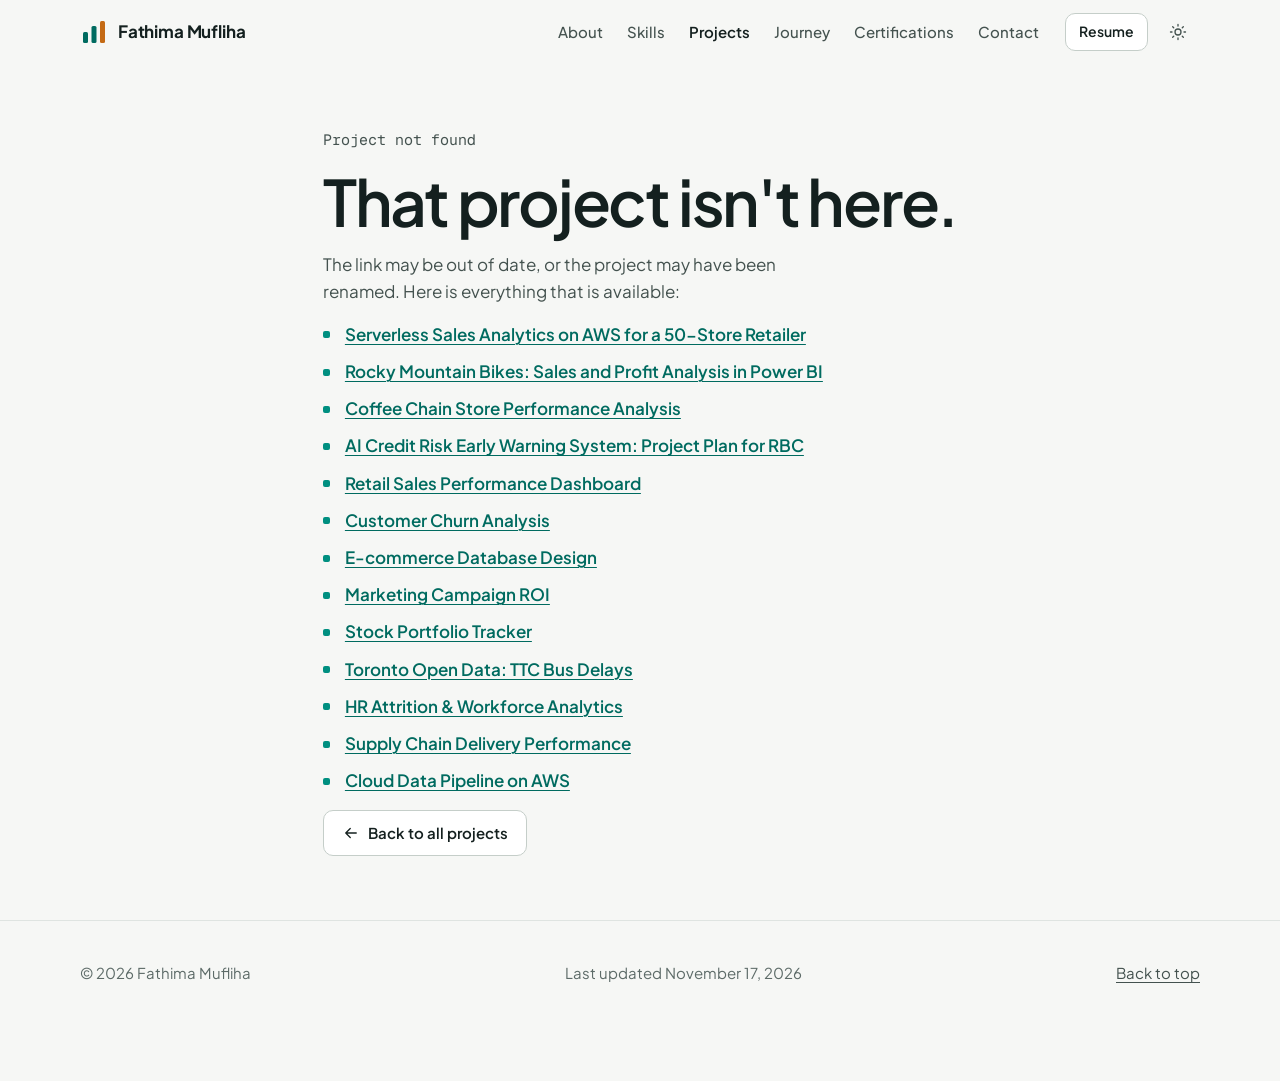
<file: project.html>
<!DOCTYPE html>
<html lang="en" data-theme="light">
<head>
  <meta charset="utf-8">
  <meta name="viewport" content="width=device-width, initial-scale=1">

  <!-- The title, description and social tags below are replaced with the project's own details when the page loads. -->
  <title>Project case study | Fathima Mufliha</title>
  <meta name="description" content="A data analytics case study by Fathima Mufliha: business problem, dataset, approach, tools, visuals, insights and recommendations.">
  <meta name="author" content="Fathima Mufliha">
  <link rel="canonical" href="https://fathimamuflihagit.github.io/Portfolio/project.html">

  <meta property="og:type" content="article">
  <meta property="og:site_name" content="Fathima Mufliha">
  <meta property="og:title" content="Project case study | Fathima Mufliha">
  <meta property="og:description" content="A data analytics case study: business problem, dataset, approach, tools, visuals, insights and recommendations.">
  <meta property="og:url" content="https://fathimamuflihagit.github.io/Portfolio/project.html">
  <meta property="og:image" content="https://fathimamuflihagit.github.io/Portfolio/assets/img/og-image.png">
  <meta name="twitter:card" content="summary_large_image">

  <meta name="theme-color" content="#f6f7f5">
  <link rel="icon" href="assets/img/favicon.svg" type="image/svg+xml">
  <link rel="icon" href="assets/img/favicon-32.png" sizes="32x32" type="image/png">
  <link rel="apple-touch-icon" href="assets/img/apple-touch-icon.png">

  <script>
    (function () {
      var root = document.documentElement;
      root.classList.add('js');
      try {
        var saved = localStorage.getItem('theme');
        if (saved === 'dark' || saved === 'light') root.setAttribute('data-theme', saved);
      } catch (e) {}
    })();
  </script>

  <link rel="preload" href="assets/fonts/plus-jakarta-sans-latin.woff2" as="font" type="font/woff2" crossorigin>
  <link rel="stylesheet" href="css/style.css">
  <link rel="modulepreload" href="js/projects.js">
  <script type="module" src="js/main.js"></script>
</head>

<body data-page="project">
  <a class="skip-link" href="#main">Skip to content</a>

  <header class="site-header" id="site-header">
    <div class="progress" aria-hidden="true"><div class="progress__bar" id="progress-bar"></div></div>
    <div class="wrap nav">
      <a class="brand" href="./">
        <svg class="brand__mark" viewBox="0 0 28 28" aria-hidden="true" focusable="false">
          <rect x="3" y="14" width="5" height="11" rx="1.5"/>
          <rect x="11.5" y="8" width="5" height="17" rx="1.5"/>
          <rect class="brand__mark-alt" x="20" y="3" width="5" height="22" rx="1.5"/>
        </svg>
        <span class="brand__name" data-bind="person.name">Portfolio</span>
      </a>
      <a class="nav__avail" id="nav-avail" href="./#contact">
        <span class="pulse" aria-hidden="true"></span>
        <span data-bind="availability.pill">Availability</span>
      </a>

      <nav aria-label="Main">
        <ul class="nav__links" id="nav-links">
          <li><a class="nav__link" href="./#about">About</a></li>
          <li><a class="nav__link" href="./#skills">Skills</a></li>
          <li><a class="nav__link" href="./#projects" aria-current="true">Projects</a></li>
          <li><a class="nav__link" href="./#journey">Journey</a></li>
          <li><a class="nav__link" href="./#certifications">Certifications</a></li>
          <li><a class="nav__link" href="./#contact">Contact</a></li>
        </ul>
      </nav>

      <div class="nav__actions">
        <a class="btn btn--secondary btn--small nav__resume" href="assets/resume.pdf" data-resume download>Resume</a>
        <button class="icon-btn theme-toggle" id="theme-toggle" type="button" aria-label="Switch to dark theme">
          <svg class="icon icon--sun" viewBox="0 0 24 24" aria-hidden="true" focusable="false"><circle cx="12" cy="12" r="4"/><path d="M12 2v2M12 20v2M4.9 4.9l1.4 1.4M17.7 17.7l1.4 1.4M2 12h2M20 12h2M4.9 19.1l1.4-1.4M17.7 6.3l1.4-1.4"/></svg>
          <svg class="icon icon--moon" viewBox="0 0 24 24" aria-hidden="true" focusable="false"><path d="M20 14.5A8 8 0 0 1 9.5 4a8 8 0 1 0 10.5 10.5z"/></svg>
        </button>
        <button class="icon-btn menu-toggle" id="menu-toggle" type="button" aria-expanded="false" aria-controls="mobile-menu" aria-label="Open menu">
          <svg class="icon" viewBox="0 0 24 24" aria-hidden="true" focusable="false"><path d="M4 7h16M4 12h16M4 17h16"/></svg>
        </button>
      </div>
    </div>

    <div class="mobile-menu" id="mobile-menu" hidden>
      <a href="./#about">About</a>
      <a href="./#skills">Skills</a>
      <a href="./#projects">Projects</a>
      <a href="./#journey">Journey</a>
      <a href="./#certifications">Certifications</a>
      <a href="./#contact">Contact</a>
      <a href="assets/resume.pdf" data-resume download>Download resume</a>
    </div>
  </header>

  <!-- The case study is built here from data/projects.json, using the ?id= in the address. -->
  <main id="main">
    <div id="case-root"></div>
  </main>

  <footer class="site-footer">
    <div class="wrap site-footer__inner">
      <p id="footer-copy"></p>
      <p id="footer-updated"></p>
      <a href="#main">Back to top</a>
    </div>

    <!-- Floating helpers (fixed to the corners of the screen) -->
    <a class="avail-pill" id="avail-pill" href="./#contact">
      <span class="pulse" aria-hidden="true"></span>
      <span data-bind="availability.pill">Availability</span>
    </a>
    <button class="to-top" id="to-top" type="button" aria-label="Back to top">
      <svg class="icon" viewBox="0 0 24 24" aria-hidden="true" focusable="false"><path d="M12 19V5M6 11l6-6 6 6"/></svg>
    </button>
  </footer>

  <div class="toast-region" id="toast-region" role="status" aria-live="polite"></div>

  <noscript>
    <div class="wrap load-error">
      <h2>This page needs JavaScript</h2>
      <p>The case study is loaded from a data file with JavaScript. Please enable JavaScript and reload the page.</p>
    </div>
  </noscript>

  <!--
    OPTIONAL ANALYTICS (GoatCounter). See the same comment at the bottom of index.html.

  <script data-goatcounter="https://YOURCODE.goatcounter.com/count" async src="https://gc.zgo.at/count.js"></script>
  -->
</body>
</html>
</file>
<file: css/style.css>
/* ==========================================================================
   Portfolio stylesheet
   --------------------------------------------------------------------------
   1. Fonts            6. Hero               11. Journey (timeline chart)
   2. Design tokens    7. Stats + sections   12. Certifications + notes
   3. Base             8. About + quick view 13. Contact + footer
   4. Shared pieces    9. Skills + featured  14. Floating UI
   5. Header + nav    10. Project grid       15. Case-study page
                                             16. Motion, print, forced colours
   To re-theme the site, change the values in section 2 only.
   ========================================================================== */

/* 1. Fonts ---------------------------------------------------------------- */

@font-face {
  font-family: "Plus Jakarta Sans";
  font-style: normal;
  font-weight: 200 800;
  font-display: swap;
  src: url("../assets/fonts/plus-jakarta-sans-latin.woff2") format("woff2");
  unicode-range: U+0000-00FF, U+0131, U+0152-0153, U+02BB-02BC, U+02C6, U+02DA,
    U+02DC, U+0304, U+0308, U+0329, U+2000-206F, U+20AC, U+2122, U+2191, U+2193,
    U+2212, U+2215, U+FEFF, U+FFFD;
}

@font-face {
  font-family: "Geist Mono";
  font-style: normal;
  font-weight: 100 900;
  font-display: swap;
  src: url("../assets/fonts/geist-mono-latin.woff2") format("woff2");
  unicode-range: U+0000-00FF, U+0131, U+0152-0153, U+02BB-02BC, U+02C6, U+02DA,
    U+02DC, U+0304, U+0308, U+0329, U+2000-206F, U+20AC, U+2122, U+2191, U+2193,
    U+2212, U+2215, U+FEFF, U+FFFD;
}

/* A metric-matched fallback so text does not jump when the web font arrives. */
@font-face {
  font-family: "Jakarta Fallback";
  src: local("Arial");
  size-adjust: 104%;
  ascent-override: 100%;
  descent-override: 21%;
  line-gap-override: 0%;
}

/* 2. Design tokens -------------------------------------------------------- */

:root {
  color-scheme: light;

  --font-sans: "Plus Jakarta Sans", "Jakarta Fallback", ui-sans-serif, system-ui,
    -apple-system, "Segoe UI", Roboto, sans-serif;
  --font-mono: "Geist Mono", ui-monospace, "SF Mono", Menlo, Consolas, monospace;

  /* Neutral base */
  --bg: #f6f7f5;
  --surface: #ffffff;
  --surface-2: #eceeeb;
  --ink: #14201f;
  --ink-2: #44524f;
  --muted: #5d6b68;
  --band: #ffffff;
  --field-bg: var(--bg);
  --line: #dfe4e1;
  --line-strong: #c5cec9;

  /* The one accent (deep teal) */
  --accent: #006b60;
  --accent-hover: #00574e;
  --accent-ink: #ffffff;
  --accent-soft: #e2f0ed;

  /* Chart colours: series 1 is the accent hue, series 2 is the supporting data colour */
  --series-1: #008f80;
  --series-2: #c46a14;
  --data-soft: #fbf0df;
  --data-ink: #8a5300;

  /* The dark "quick view" panel */
  --panel: #10302e;
  --panel-ink: #eef5f3;
  --panel-muted: #a9c4bf;
  --panel-line: rgba(255, 255, 255, 0.16);

  --shadow-lift: 0 1px 2px rgba(20, 32, 31, 0.05), 0 14px 32px -16px rgba(20, 32, 31, 0.22);
  --header-bg: rgba(246, 247, 245, 0.82);

  --radius-s: 6px;
  --radius-m: 10px;
  --radius-l: 16px;

  --maxw: 70rem;
  --gutter: clamp(1.25rem, 4vw, 2.5rem);
  --space-section: clamp(4.5rem, 10vw, 8rem);
  --header-h: 4rem;
}

:root[data-theme="dark"] {
  color-scheme: dark;

  --bg: #0d1517;
  --surface: #141d20;
  --surface-2: #1b272a;
  --ink: #e9efed;
  --ink-2: #c0cbc8;
  --muted: #93a3a0;
  --band: #141d20;
  --line: #233033;
  --line-strong: #33444a;

  --accent: #4fd1c0;
  --accent-hover: #74dfd0;
  --accent-ink: #06211e;
  --accent-soft: #12302f;

  --series-1: #1fa596;
  --series-2: #c7812a;
  --data-soft: #2a2113;
  --data-ink: #e3a64a;

  --panel: #16282a;
  --panel-ink: #e9efed;
  --panel-muted: #9fb4b0;
  --panel-line: rgba(255, 255, 255, 0.12);

  --shadow-lift: 0 1px 2px rgba(0, 0, 0, 0.4), 0 16px 36px -18px rgba(0, 0, 0, 0.7);
  --header-bg: rgba(13, 21, 23, 0.82);
}

/* 3. Base ----------------------------------------------------------------- */

*,
*::before,
*::after {
  box-sizing: border-box;
}

html {
  -webkit-text-size-adjust: 100%;
  text-size-adjust: 100%;
  scroll-behavior: smooth;
  scroll-padding-top: calc(var(--header-h) + 1.5rem);
}

body {
  margin: 0;
  background: var(--bg);
  color: var(--ink);
  font-family: var(--font-sans);
  font-size: 1.0625rem;
  line-height: 1.6;
  -webkit-font-smoothing: antialiased;
  text-rendering: optimizeLegibility;
  overflow-x: hidden;
}

h1,
h2,
h3,
h4,
h5,
p,
ul,
ol,
dl,
dd,
figure {
  margin: 0;
}

ul,
ol {
  padding: 0;
  list-style: none;
}

h1,
h2,
h3,
h4 {
  font-weight: 600;
  line-height: 1.15;
  letter-spacing: -0.02em;
  text-wrap: balance;
}

p {
  text-wrap: pretty;
}

img,
svg,
canvas,
iframe {
  display: block;
  max-width: 100%;
}

img {
  height: auto;
}

a {
  color: inherit;
}

button,
input,
textarea,
select {
  font: inherit;
  color: inherit;
}

button {
  cursor: pointer;
}

:focus-visible {
  outline: 2px solid var(--accent);
  outline-offset: 3px;
  border-radius: 4px;
}

::selection {
  background: var(--accent);
  color: var(--accent-ink);
}

[hidden] {
  display: none !important;
}

/* 4. Shared pieces -------------------------------------------------------- */

.wrap {
  width: min(100% - 2 * var(--gutter), var(--maxw));
  margin-inline: auto;
}

.sr-only {
  position: absolute;
  width: 1px;
  height: 1px;
  margin: -1px;
  padding: 0;
  overflow: hidden;
  clip: rect(0, 0, 0, 0);
  white-space: nowrap;
  border: 0;
}

.skip-link {
  position: absolute;
  left: 1rem;
  top: -4rem;
  z-index: 100;
  padding: 0.75rem 1rem;
  background: var(--ink);
  color: var(--bg);
  border-radius: var(--radius-m);
  font-weight: 600;
  text-decoration: none;
  transition: top 0.15s ease;
}

.skip-link:focus {
  top: 1rem;
}

.icon {
  width: 1.125rem;
  height: 1.125rem;
  flex: none;
  fill: none;
  stroke: currentColor;
  stroke-width: 1.75;
  stroke-linecap: round;
  stroke-linejoin: round;
}

/* Buttons */
.btn {
  display: inline-flex;
  align-items: center;
  justify-content: center;
  gap: 0.5rem;
  min-height: 2.875rem;
  padding: 0.625rem 1.125rem;
  border: 1px solid transparent;
  border-radius: var(--radius-m);
  font-size: 0.9375rem;
  font-weight: 600;
  line-height: 1.2;
  text-decoration: none;
  white-space: nowrap;
  transition: background-color 0.15s ease, border-color 0.15s ease, color 0.15s ease,
    transform 0.15s ease;
}

.btn:active {
  transform: translateY(1px);
}

.btn--primary {
  background: var(--accent);
  color: var(--accent-ink);
}

.btn--primary:hover {
  background: var(--accent-hover);
}

.btn--secondary {
  background: var(--surface);
  border-color: var(--line-strong);
  color: var(--ink);
}

.btn--secondary:hover {
  border-color: var(--ink);
}

.btn--small {
  min-height: 2.375rem;
  padding: 0.4rem 0.8rem;
  font-size: 0.875rem;
}

.btn--onpanel {
  background: var(--panel-ink);
  color: var(--panel);
}

.btn--onpanel:hover {
  background: #ffffff;
}

.btn--onpanel-ghost {
  border-color: var(--panel-line);
  color: var(--panel-ink);
}

.btn--onpanel-ghost:hover {
  border-color: var(--panel-ink);
}

.btn[disabled] {
  opacity: 0.6;
  cursor: progress;
}

/* Inline text links */
.text-link {
  color: var(--accent);
  font-weight: 600;
  text-decoration: underline;
  text-decoration-thickness: 1px;
  text-underline-offset: 0.2em;
}

.text-link:hover {
  text-decoration-thickness: 2px;
}

.text-link .icon {
  display: inline-block;
  width: 0.95em;
  height: 0.95em;
  margin-left: 0.2em;
  vertical-align: -0.1em;
}

/* Status badges: a dot plus a word, never colour alone */
.badge {
  display: inline-flex;
  align-items: center;
  gap: 0.4rem;
  padding: 0.2rem 0.6rem;
  border-radius: 999px;
  background: var(--surface-2);
  color: var(--ink-2);
  font-size: 0.8125rem;
  font-weight: 600;
  line-height: 1.4;
  white-space: nowrap;
}

.badge::before {
  content: "";
  width: 0.4375rem;
  height: 0.4375rem;
  border-radius: 50%;
  background: currentColor;
  flex: none;
}

.badge[data-status="completed"],
.badge[data-status="earned"] {
  background: var(--accent-soft);
  color: var(--accent);
}

.badge[data-status="in-progress"],
.badge[data-status="seeking"] {
  background: var(--data-soft);
  color: var(--data-ink);
}

.badge[data-status="planned"]::before,
.badge[data-status="coming-next"]::before {
  background: transparent;
  box-shadow: inset 0 0 0 1.5px currentColor;
}

/* Small neutral tags (roles, tools) */
.tag-list {
  display: flex;
  flex-wrap: wrap;
  gap: 0.375rem;
}

.tag {
  display: inline-block;
  padding: 0.15rem 0.55rem;
  border: 1px solid var(--line-strong);
  border-radius: var(--radius-s);
  color: var(--ink-2);
  font-size: 0.8125rem;
  font-weight: 500;
  line-height: 1.45;
  text-decoration: none;
  white-space: nowrap;
}

a.tag:hover {
  border-color: var(--accent);
  color: var(--accent);
}

.code {
  font-family: var(--font-mono);
  font-size: 0.8125em;
  letter-spacing: 0;
}

/* Placeholder shown where a TODO has not been filled in yet */
.pending {
  display: flex;
  gap: 0.75rem;
  align-items: flex-start;
  padding: 0.875rem 1rem;
  border: 1px dashed var(--line-strong);
  border-radius: var(--radius-m);
  color: var(--muted);
  font-size: 0.9375rem;
}

.pending .icon {
  margin-top: 0.2rem;
}

/* 5. Header + nav --------------------------------------------------------- */

.site-header {
  position: sticky;
  top: 0;
  z-index: 50;
  height: var(--header-h);
  border-bottom: 1px solid transparent;
  transition: background-color 0.2s ease, border-color 0.2s ease;
}

.site-header.is-scrolled,
.site-header.is-open {
  background: var(--header-bg);
  border-bottom-color: var(--line);
  -webkit-backdrop-filter: saturate(1.4) blur(14px);
  backdrop-filter: saturate(1.4) blur(14px);
}

.progress {
  position: absolute;
  inset: 0 0 auto 0;
  height: 2px;
  pointer-events: none;
}

.progress__bar {
  height: 100%;
  background: var(--accent);
  transform: scaleX(0);
  transform-origin: 0 50%;
}

.nav {
  display: flex;
  align-items: center;
  gap: 1rem;
  height: 100%;
}

.brand {
  white-space: nowrap;
  flex: none;
  display: inline-flex;
  align-items: center;
  gap: 0.625rem;
  min-height: 2.75rem;
  margin-right: auto;
  font-weight: 700;
  letter-spacing: -0.01em;
  text-decoration: none;
}

.brand__mark {
  width: 1.75rem;
  height: 1.75rem;
  flex: none;
}

.brand__mark rect {
  fill: var(--accent);
}

.brand__mark .brand__mark-alt {
  fill: var(--series-2);
}

.nav__links {
  display: none;
  align-items: center;
  gap: 0.25rem;
}

.nav__link {
  display: inline-flex;
  align-items: center;
  min-height: 2.75rem;
  padding: 0 0.625rem;
  border-radius: var(--radius-m);
  color: var(--ink-2);
  font-size: 0.9375rem;
  font-weight: 500;
  text-decoration: none;
  transition: color 0.15s ease, background-color 0.15s ease;
}

.nav__link:hover {
  color: var(--ink);
  background: var(--surface-2);
}

.nav__link[aria-current="true"] {
  color: var(--ink);
  font-weight: 600;
}

.nav__actions {
  display: flex;
  align-items: center;
  gap: 0.5rem;
}

.icon-btn {
  display: inline-grid;
  place-items: center;
  width: 2.75rem;
  height: 2.75rem;
  padding: 0;
  border: 1px solid transparent;
  border-radius: var(--radius-m);
  background: transparent;
  color: var(--ink-2);
  transition: background-color 0.15s ease, color 0.15s ease;
}

.icon-btn:hover {
  background: var(--surface-2);
  color: var(--ink);
}

.theme-toggle .icon--moon,
:root[data-theme="dark"] .theme-toggle .icon--sun {
  display: none;
}

:root[data-theme="dark"] .theme-toggle .icon--moon {
  display: block;
}

.nav__resume {
  display: none;
}

/* The persistent availability pill: in the header on wide screens, floating on small ones. */
.nav__avail {
  display: none;
}

@media (min-width: 86rem) {
  .brand {
    margin-right: 0;
  }

  .nav__avail {
    display: inline-flex;
    align-items: center;
    gap: 0.5rem;
    min-height: 2rem;
    margin-right: auto;
    padding: 0.2rem 0.75rem;
    border: 1px solid var(--line-strong);
    border-radius: 999px;
    background: var(--surface);
    color: var(--ink-2);
    font-size: 0.8125rem;
    font-weight: 600;
    text-decoration: none;
    white-space: nowrap;
    opacity: 0;
    visibility: hidden;
    transition: opacity 0.25s ease, visibility 0.25s, border-color 0.15s ease;
  }

  .nav__avail.is-visible {
    opacity: 1;
    visibility: visible;
  }

  .nav__avail:hover {
    border-color: var(--accent);
  }

}

.mobile-menu {
  position: absolute;
  inset: var(--header-h) 0 auto 0;
  padding: 0.5rem var(--gutter) 1.25rem;
  background: var(--bg);
  border-bottom: 1px solid var(--line);
  box-shadow: var(--shadow-lift);
}

.mobile-menu a {
  display: flex;
  align-items: center;
  min-height: 3rem;
  border-bottom: 1px solid var(--line);
  font-weight: 600;
  text-decoration: none;
}

.mobile-menu a:last-child {
  border-bottom: 0;
}

@media (min-width: 62rem) {
  .nav__links {
    display: flex;
  }

  .nav__resume {
    display: inline-flex;
  }

  .menu-toggle,
  .mobile-menu {
    display: none !important;
  }
}

/* 6. Hero ----------------------------------------------------------------- */

/* The content is anchored to the top (not centred) so that nothing moves
   when the text arrives from site.json: no layout shift. */
.hero {
  position: relative;
  display: flex;
  align-items: flex-start;
  min-height: calc(100svh - var(--header-h));
  padding-block: clamp(2.5rem, 7vh, 5rem) 9.5rem;
  overflow: hidden;
  isolation: isolate;
}

@media (min-width: 75rem) {
  .hero {
    padding-block: clamp(3.5rem, 15vh, 11rem) clamp(4rem, 10vh, 7rem);
  }
}

/* Soft plotting grid, faded towards the text side */
.hero__grid {
  position: absolute;
  inset: 0;
  z-index: -2;
  background-image: linear-gradient(to right, var(--line) 1px, transparent 1px),
    linear-gradient(to bottom, var(--line) 1px, transparent 1px);
  background-size: 4rem 4rem;
  background-position: center;
  opacity: 0.7;
  -webkit-mask-image: radial-gradient(120% 90% at 85% 55%, #000 0%, transparent 70%);
  mask-image: radial-gradient(120% 90% at 85% 55%, #000 0%, transparent 70%);
}

.hero__canvas {
  position: absolute;
  inset: 0;
  z-index: -1;
  width: 100%;
  height: 100%;
  -webkit-mask-image: linear-gradient(to bottom, transparent calc(100% - 9rem), #000 calc(100% - 6rem));
  mask-image: linear-gradient(to bottom, transparent calc(100% - 9rem), #000 calc(100% - 6rem));
}

/* On wide screens the lines live to the right of the headline, never behind it. */
@media (min-width: 75rem) {
  .hero__canvas {
    left: 60%;
    width: 40%;
    -webkit-mask-image: linear-gradient(to right, transparent 0%, transparent 25%, #000 70%);
    mask-image: linear-gradient(to right, transparent 0%, transparent 25%, #000 70%);
  }
}

.hero__inner {
  max-width: 54rem;
  visibility: hidden;
}

.hero__inner.is-ready {
  visibility: visible;
}

.hero__badge {
  display: inline-flex;
  align-items: center;
  gap: 0.5rem;
  min-height: 2rem;
  padding: 0.25rem 0.75rem;
  margin-bottom: 1.75rem;
  border: 1px solid var(--line-strong);
  border-radius: 999px;
  background: var(--surface);
  color: var(--ink-2);
  font-size: 0.875rem;
  font-weight: 600;
  text-decoration: none;
}

.hero__badge:hover {
  border-color: var(--accent);
}

.pulse {
  position: relative;
  width: 0.5rem;
  height: 0.5rem;
  border-radius: 50%;
  background: var(--series-1);
  flex: none;
}

.pulse::after {
  content: "";
  position: absolute;
  inset: -0.25rem;
  border-radius: 50%;
  border: 1px solid var(--series-1);
  opacity: 0;
  animation: pulse 2.4s ease-out infinite;
}

@keyframes pulse {
  0% {
    transform: scale(0.5);
    opacity: 0.8;
  }
  80%,
  100% {
    transform: scale(1.3);
    opacity: 0;
  }
}

.hero__title {
  display: flex;
  flex-direction: column;
  gap: 1rem;
}

.hero__name {
  font-size: 1.125rem;
  font-weight: 600;
  letter-spacing: -0.005em;
  color: var(--accent);
}

.hero__headline {
  font-size: clamp(2.375rem, 1.2rem + 5.4vw, 4.5rem);
  font-weight: 600;
  line-height: 1.04;
  letter-spacing: -0.035em;
}

.hero__roles {
  display: flex;
  flex-wrap: wrap;
  align-items: baseline;
  gap: 0.25rem 0.6rem;
  margin-top: 1.75rem;
  color: var(--ink-2);
  font-size: clamp(1.0625rem, 0.95rem + 0.5vw, 1.25rem);
}

.rotator {
  display: inline-grid;
  overflow: hidden;
  height: 1.6em;
  line-height: 1.6;
  color: var(--ink);
  font-weight: 600;
}

.rotator__item {
  grid-area: 1 / 1;
  white-space: nowrap;
  opacity: 0;
  transform: translateY(70%);
  transition: opacity 0.45s ease, transform 0.45s cubic-bezier(0.2, 0.7, 0.2, 1);
}

.rotator__item.is-active {
  opacity: 1;
  transform: none;
}

.rotator__item.is-leaving {
  opacity: 0;
  transform: translateY(-70%);
}

.hero__roles-static {
  color: var(--ink);
  font-weight: 600;
}

.hero__actions {
  display: flex;
  flex-wrap: wrap;
  gap: 0.75rem;
  margin-top: 2.25rem;
}

.hero__meta {
  margin-top: 2rem;
  color: var(--muted);
  font-size: 0.9375rem;
}

/* 7. Stats + section scaffolding ------------------------------------------ */

.stats {
  border-block: 1px solid var(--line);
  background: var(--band);
}

.stats__list {
  display: grid;
  grid-template-columns: repeat(2, minmax(0, 1fr));
}

.stat {
  padding: 1.75rem 1rem 1.75rem 0;
}

@media (max-width: 47.99rem) {
  .stat:nth-child(even) {
    padding-left: 1.25rem;
    border-left: 1px solid var(--line);
  }

  .stat:nth-child(n + 3) {
    border-top: 1px solid var(--line);
  }
}

.stat__value {
  display: block;
  font-size: clamp(2.25rem, 1.6rem + 2.4vw, 3.25rem);
  font-weight: 600;
  line-height: 1;
  letter-spacing: -0.03em;
}

.stat__label {
  display: block;
  margin-top: 0.5rem;
  color: var(--muted);
  font-size: 0.9375rem;
}

@media (min-width: 48rem) {
  .stats__list {
    grid-template-columns: repeat(4, minmax(0, 1fr));
  }

  .stat {
    padding: 2.25rem 1.5rem;
    border-left: 1px solid var(--line);
  }

  .stat:first-child {
    padding-left: 0;
    border-left: 0;
  }
}

.section {
  padding-block: var(--space-section);
}

.section--flush {
  padding-top: 0;
}

/* A white band. Cards inside it switch to the page colour so they still stand out. */
.section--tint {
  background: var(--band);
  border-block: 1px solid var(--line);
  --surface: var(--bg);
  --field-bg: var(--band);
}

.section__grid {
  display: grid;
  gap: 2rem;
}

.section__title {
  font-size: clamp(1.75rem, 1.3rem + 1.9vw, 2.625rem);
  letter-spacing: -0.03em;
  line-height: 1.08;
}

.section__intro {
  margin-top: 1rem;
  max-width: 34rem;
  color: var(--ink-2);
}

.section__head--wide {
  max-width: 44rem;
  margin-bottom: clamp(2rem, 5vw, 3.5rem);
}

.section__cta {
  display: flex;
  flex-wrap: wrap;
  gap: 0.75rem 1.5rem;
  align-items: center;
  margin-top: clamp(2rem, 5vw, 3rem);
}

@media (min-width: 60rem) {
  .section__grid {
    grid-template-columns: minmax(0, 4fr) minmax(0, 8fr);
    gap: 4rem;
  }

  .section__grid > .section__head {
    position: sticky;
    top: calc(var(--header-h) + 2rem);
    align-self: start;
  }
}

/* 8. About + recruiter quick view ----------------------------------------- */

.about {
  display: grid;
  gap: 2.5rem;
}

.about__text > p {
  max-width: 38rem;
  font-size: clamp(1.125rem, 1rem + 0.5vw, 1.3125rem);
  line-height: 1.55;
  color: var(--ink);
}

.about__text > p + p {
  margin-top: 1.1em;
  color: var(--ink-2);
}

.about__aside {
  display: grid;
  gap: 1.25rem;
  align-content: start;
}

.portrait {
  width: 100%;
  max-width: 17rem;
  aspect-ratio: 4 / 5;
  border-radius: var(--radius-l);
  border: 1px solid var(--line);
  background: var(--surface-2);
  overflow: hidden;
}

.portrait img {
  width: 100%;
  height: 100%;
  object-fit: cover;
}

.portrait--placeholder {
  display: grid;
  place-items: center;
  background: linear-gradient(to right, var(--line) 1px, transparent 1px) 0 0 / 2rem 2rem,
    linear-gradient(to bottom, var(--line) 1px, transparent 1px) 0 0 / 2rem 2rem, var(--surface);
  color: var(--accent);
  font-size: 3.5rem;
  font-weight: 600;
  letter-spacing: -0.04em;
}

.learning {
  max-width: 30rem;
  margin-top: 2.5rem;
  padding: 1.25rem;
  border: 1px solid var(--line);
  border-radius: var(--radius-l);
  background: var(--surface);
}

.learning__head {
  display: flex;
  flex-wrap: wrap;
  justify-content: space-between;
  align-items: baseline;
  gap: 0.25rem 1rem;
}

.learning__title {
  font-size: 1rem;
  letter-spacing: -0.01em;
}

.learning__date {
  color: var(--muted);
  font-size: 0.8125rem;
}

.learning p {
  margin-top: 0.5rem;
  color: var(--ink-2);
  font-size: 0.9375rem;
}

.learning ul {
  margin-top: 0.625rem;
  display: grid;
  gap: 0.375rem;
  font-size: 0.9375rem;
}

.learning li {
  position: relative;
  padding-left: 1.125rem;
}

.learning li::before {
  content: "";
  position: absolute;
  left: 0;
  top: 0.62em;
  width: 0.4375rem;
  height: 0.4375rem;
  border-radius: 2px;
  background: var(--series-1);
}

.subhead {
  margin-top: clamp(3rem, 7vw, 4.5rem);
  font-size: 1.3125rem;
  letter-spacing: -0.02em;
}

.bring {
  display: grid;
  margin-top: 1.25rem;
  border-top: 1px solid var(--line);
}

.bring__item {
  padding-block: 1.5rem;
  border-bottom: 1px solid var(--line);
}

.bring__item h4 {
  font-size: 1.125rem;
}

.bring__item p {
  margin-top: 0.5rem;
  color: var(--ink-2);
  font-size: 0.9875rem;
}

@media (min-width: 44rem) {
  .about {
    grid-template-columns: minmax(0, 1fr) 17rem;
    gap: 3rem;
  }

  .bring {
    grid-template-columns: repeat(3, minmax(0, 1fr));
  }

  .bring__item {
    padding: 1.75rem 1.5rem 0.5rem;
    border-bottom: 0;
    border-left: 1px solid var(--line);
  }

  .bring__item:first-child {
    padding-left: 0;
    border-left: 0;
  }
}

.quickview {
  padding: clamp(1.75rem, 5vw, 3.5rem);
  border-radius: clamp(1rem, 2.5vw, 1.75rem);
  background: var(--panel);
  color: var(--panel-ink);
}

.quickview__grid {
  display: grid;
  gap: 2rem;
}

.quickview h2 {
  font-size: clamp(1.5rem, 1.2rem + 1.4vw, 2.125rem);
  letter-spacing: -0.025em;
}

.quickview__summary {
  margin-top: 1rem;
  color: var(--panel-ink);
  font-size: 1.0625rem;
  line-height: 1.6;
}

.quickview__actions {
  display: flex;
  flex-wrap: wrap;
  gap: 0.75rem;
  margin-top: 1.75rem;
}

.quickview__facts {
  display: grid;
  align-content: start;
}

.quickview__facts > div {
  display: grid;
  gap: 0.15rem;
  padding-block: 0.875rem;
  border-top: 1px solid var(--panel-line);
}

.quickview__facts > div:last-child {
  border-bottom: 1px solid var(--panel-line);
}

.quickview__facts dt {
  color: var(--panel-muted);
  font-size: 0.875rem;
}

.quickview__facts dd {
  font-weight: 500;
}

@media (min-width: 56rem) {
  .quickview__grid {
    grid-template-columns: minmax(0, 6fr) minmax(0, 5fr);
    gap: 4rem;
  }

  .quickview__facts > div {
    grid-template-columns: 9.5rem minmax(0, 1fr);
    gap: 1rem;
  }
}

/* 9. Skills + featured projects ------------------------------------------- */

.skills__note {
  color: var(--ink-2);
  max-width: 36rem;
}

.skills {
  display: grid;
  gap: 2rem 2.5rem;
}

.skill-group__name {
  padding-bottom: 0.75rem;
  border-bottom: 1px solid var(--line);
  font-size: 1rem;
  letter-spacing: -0.01em;
}

.chip-list {
  display: grid;
  grid-template-columns: repeat(auto-fill, minmax(min(100%, 15rem), 1fr));
  gap: 0.75rem;
  margin-top: 1.125rem;
}

/* Skill chips: each tool wears its own brand colour (set from site.json as --brand / --brand-ink). */
.skill-chip {
  width: 100%;
  --brand: var(--accent);
  --brand-ink: #ffffff;
  --brand-tint: color-mix(in srgb, var(--brand) 9%, var(--surface));
  --brand-line: color-mix(in srgb, var(--brand) 45%, var(--line-strong));
  position: relative;
  display: inline-flex;
  align-items: center;
  gap: 0.875rem;
  min-height: 4rem;
  padding: 0.5rem 1.125rem 0.5rem 0.5rem;
  border: 1px solid var(--line-strong);
  border-radius: 14px;
  background: var(--surface);
  text-align: left;
  isolation: isolate;
  overflow: hidden;
  transition: transform 0.25s cubic-bezier(0.2, 0.7, 0.2, 1), border-color 0.2s ease, box-shadow 0.25s ease,
    background-color 0.2s ease;
}

/* A soft wash of the brand colour that sweeps in on hover */
.skill-chip::before {
  content: "";
  position: absolute;
  inset: 0;
  z-index: -1;
  background: radial-gradient(120% 140% at 0% 50%, color-mix(in srgb, var(--brand) 16%, transparent) 0%, transparent 60%);
  opacity: 0;
  transition: opacity 0.3s ease;
}

.skill-chip:hover,
.skill-chip:focus-visible {
  transform: translateY(-3px);
  border-color: var(--brand-line);
  box-shadow: 0 1px 2px rgba(20, 32, 31, 0.06), 0 14px 28px -14px color-mix(in srgb, var(--brand) 55%, transparent);
}

.skill-chip:hover::before,
.skill-chip:focus-visible::before,
.skill-chip[aria-pressed="true"]::before {
  opacity: 1;
}

.skill-chip[aria-pressed="true"] {
  border-color: var(--brand);
  background: var(--brand-tint);
  box-shadow: inset 0 0 0 1px var(--brand);
}

.skill-chip__tile {
  position: relative;
  display: grid;
  place-items: center;
  width: 3rem;
  height: 3rem;
  flex: none;
  border-radius: 11px;
  background: linear-gradient(145deg, color-mix(in srgb, var(--brand) 82%, #ffffff) 0%, var(--brand) 55%, color-mix(in srgb, var(--brand) 85%, #000000) 100%);
  color: var(--brand-ink);
  box-shadow: inset 0 1px 0 rgba(255, 255, 255, 0.28), 0 6px 14px -8px color-mix(in srgb, var(--brand) 80%, transparent);
  transition: transform 0.35s cubic-bezier(0.3, 1.5, 0.5, 1);
}

/* Glossy highlight across the top of the tile */
.skill-chip__tile::after {
  content: "";
  position: absolute;
  inset: 0 0 50% 0;
  border-radius: 11px 11px 40% 40%;
  background: linear-gradient(to bottom, rgba(255, 255, 255, 0.22), transparent);
  pointer-events: none;
}

.skill-chip:hover .skill-chip__tile,
.skill-chip:focus-visible .skill-chip__tile {
  transform: rotate(-6deg) scale(1.08);
}

.skill-chip__icon {
  font-size: 1.25rem;
  font-weight: 800;
  letter-spacing: -0.03em;
  line-height: 1;
}

.skill-chip__icon.is-long {
  font-size: 0.875rem;
  letter-spacing: 0;
}

.skill-chip__icon svg {
  width: 1.625rem;
  height: 1.625rem;
  fill: currentColor;
}

.skill-chip__text {
  display: grid;
  gap: 0.125rem;
  line-height: 1.25;
}

.skill-chip__name {
  font-size: 1.0625rem;
  font-weight: 650;
  letter-spacing: -0.01em;
}

.skill-chip__detail {
  color: var(--muted);
  font-size: 0.8125rem;
}

.skill-chip__count {
  margin-left: auto;
  padding: 0.15rem 0.6rem;
  border-radius: 999px;
  background: var(--surface-2);
  color: var(--ink-2);
  font-size: 0.75rem;
  font-weight: 600;
  white-space: nowrap;
  transition: background-color 0.2s ease, color 0.2s ease;
}

.skill-chip:hover .skill-chip__count,
.skill-chip[aria-pressed="true"] .skill-chip__count {
  background: color-mix(in srgb, var(--brand) 14%, var(--surface));
  color: var(--ink);
}

/* Entrance: the chips pop in one after another, once, when the section is first seen. */
.skills.will-animate:not(.is-in) .skill-chip {
  opacity: 0;
  transform: translateY(14px) scale(0.94);
}

.skills.will-animate:not(.is-in) .skill-chip__tile {
  transform: scale(0.4) rotate(-20deg);
}

.skills.is-in .skill-chip {
  animation: chip-in 0.6s cubic-bezier(0.2, 0.8, 0.2, 1) backwards;
  animation-delay: calc(var(--i, 0) * 70ms);
}

.skills.is-in .skill-chip__tile {
  animation: tile-in 0.7s cubic-bezier(0.3, 1.6, 0.5, 1) backwards;
  animation-delay: calc(var(--i, 0) * 70ms + 120ms);
}

@keyframes chip-in {
  from {
    opacity: 0;
    transform: translateY(14px) scale(0.94);
  }
  to {
    opacity: 1;
    transform: none;
  }
}

@keyframes tile-in {
  from {
    transform: scale(0.4) rotate(-20deg);
  }
  to {
    transform: none;
  }
}

/* After the entrance, hover takes over again */
.skills.is-in .skill-chip:hover,
.skills.is-in .skill-chip:focus-visible {
  transform: translateY(-3px);
}

.skills.is-in .skill-chip:hover .skill-chip__tile,
.skills.is-in .skill-chip:focus-visible .skill-chip__tile {
  transform: rotate(-6deg) scale(1.08);
}

:root[data-theme="dark"] .skill-chip:hover,
:root[data-theme="dark"] .skill-chip:focus-visible {
  box-shadow: 0 0 0 1px color-mix(in srgb, var(--brand) 30%, transparent), 0 14px 32px -14px color-mix(in srgb, var(--brand) 70%, transparent);
}

.concepts {
  margin-top: 0.875rem;
  color: var(--muted);
  font-size: 0.875rem;
}

@media (min-width: 40rem) {
  .skills {
    grid-template-columns: repeat(2, minmax(0, 1fr));
  }
}

/* Featured projects: large alternating rows rather than cards */
.feature {
  display: grid;
  gap: 1.5rem;
  padding-block: clamp(2rem, 5vw, 3.5rem);
  border-top: 1px solid var(--line);
}

.feature:last-child {
  border-bottom: 1px solid var(--line);
}

.feature__media {
  display: block;
  aspect-ratio: 16 / 9;
  border-radius: var(--radius-l);
  border: 1px solid var(--line);
  background: var(--panel);
  overflow: hidden;
}

.feature__media img {
  width: 100%;
  height: 100%;
  object-fit: cover;
  transition: transform 0.5s cubic-bezier(0.2, 0.7, 0.2, 1);
}

.feature:hover .feature__media img {
  transform: scale(1.025);
}

.feature__meta {
  display: flex;
  flex-wrap: wrap;
  align-items: center;
  gap: 0.5rem 0.75rem;
  color: var(--muted);
  font-size: 0.875rem;
}

.feature__title {
  margin-top: 0.875rem;
  font-size: clamp(1.5rem, 1.25rem + 1.1vw, 2rem);
  letter-spacing: -0.025em;
}

.feature__title a {
  text-decoration: none;
}

.feature__title a:hover {
  color: var(--accent);
}

.feature__tagline {
  margin-top: 0.75rem;
  color: var(--ink-2);
}

.feature__steps {
  display: grid;
  gap: 0.5rem;
  margin-top: 1.25rem;
  counter-reset: step;
}

.feature__steps li {
  display: grid;
  grid-template-columns: 1.5rem minmax(0, 1fr) auto;
  gap: 0.625rem;
  align-items: baseline;
  padding-top: 0.5rem;
  border-top: 1px solid var(--line);
  font-size: 0.9375rem;
  counter-increment: step;
}

.feature__steps li::before {
  content: counter(step);
  color: var(--muted);
  font-family: var(--font-mono);
  font-size: 0.75rem;
}

.feature__steps span:last-child {
  color: var(--muted);
  font-size: 0.8125rem;
}

.feature__cta {
  margin-top: 1.5rem;
}

@media (min-width: 56rem) {
  .feature {
    grid-template-columns: minmax(0, 7fr) minmax(0, 5fr);
    gap: 3.5rem;
    align-items: center;
  }

  .feature:nth-child(even) {
    grid-template-columns: minmax(0, 5fr) minmax(0, 7fr);
  }

  .feature:nth-child(even) .feature__media {
    order: 2;
  }
}

/* 10. Project grid + filters ---------------------------------------------- */

.filters {
  display: grid;
  gap: 1rem;
  padding-bottom: 1.5rem;
  border-bottom: 1px solid var(--line);
}

.filters__search {
  position: relative;
  max-width: 26rem;
}

.filters__search .icon {
  position: absolute;
  left: 0.875rem;
  top: 50%;
  transform: translateY(-50%);
  color: var(--muted);
  pointer-events: none;
}

.filters__search input {
  width: 100%;
  min-height: 2.875rem;
  padding: 0.5rem 0.875rem 0.5rem 2.625rem;
  border: 1px solid var(--line-strong);
  border-radius: var(--radius-m);
  background: var(--surface);
}

.filters__search input::placeholder {
  color: var(--muted);
  opacity: 1;
}

.filters__group {
  display: flex;
  align-items: baseline;
  gap: 0.75rem;
}

.filters__label {
  flex: none;
  width: 2.5rem;
  color: var(--muted);
  font-size: 0.875rem;
}

.filters__options {
  display: flex;
  flex-wrap: wrap;
  gap: 0.375rem;
}

.filter-btn {
  min-height: 2.25rem;
  padding: 0.25rem 0.75rem;
  border: 1px solid var(--line-strong);
  border-radius: 999px;
  background: transparent;
  color: var(--ink-2);
  font-size: 0.875rem;
  font-weight: 500;
  white-space: nowrap;
  transition: background-color 0.15s ease, border-color 0.15s ease, color 0.15s ease;
}

.filter-btn:hover {
  border-color: var(--ink);
  color: var(--ink);
}

.filter-btn[aria-pressed="true"] {
  background: var(--ink);
  border-color: var(--ink);
  color: var(--bg);
}

.filters__status {
  display: flex;
  flex-wrap: wrap;
  align-items: center;
  gap: 0.5rem 1rem;
  min-height: 2.375rem;
  margin-top: 1.25rem;
  color: var(--muted);
  font-size: 0.9375rem;
}

.filters__reset {
  padding: 0.25rem 0;
  border: 0;
  background: none;
  color: var(--accent);
  font-size: 0.9375rem;
  font-weight: 600;
  text-decoration: underline;
  text-underline-offset: 0.2em;
}

.pgrid {
  display: grid;
  grid-template-columns: repeat(auto-fill, minmax(min(100%, 19.5rem), 1fr));
  gap: 1.25rem;
  margin-top: 1rem;
}

.pcard {
  position: relative;
  display: flex;
  flex-direction: column;
  border: 1px solid var(--line);
  border-radius: var(--radius-l);
  background: var(--surface);
  overflow: hidden;
  transition: transform 0.2s ease, box-shadow 0.2s ease, border-color 0.2s ease;
}

.pcard:hover,
.pcard:focus-within {
  transform: translateY(-3px);
  border-color: var(--line-strong);
  box-shadow: var(--shadow-lift);
}

.pcard__visual {
  position: relative;
  z-index: 2;
  display: flex;
  flex-direction: column;
  height: 11.5rem;
  padding: 0.875rem 1rem 0.5rem;
  border-bottom: 1px solid var(--line);
}

.pcard__visual--cover {
  padding: 0;
  z-index: 0;
  background: var(--panel);
}

.pcard__visual--cover img {
  width: 100%;
  height: 100%;
  object-fit: cover;
}

.pcard__chart-head {
  display: flex;
  justify-content: space-between;
  align-items: baseline;
  gap: 0.5rem;
  color: var(--ink-2);
  font-size: 0.8125rem;
  font-weight: 500;
  line-height: 1.3;
}

.sample-tag {
  flex: none;
  padding: 0.05rem 0.45rem;
  border-radius: 999px;
  background: var(--surface-2);
  color: var(--muted);
  font-size: 0.6875rem;
  font-weight: 600;
  white-space: nowrap;
}

.pcard__chart {
  position: relative;
  flex: 1;
  min-height: 0;
  margin-top: 0.375rem;
}

.chart-legend {
  display: flex;
  flex-wrap: wrap;
  gap: 0.25rem 0.875rem;
  color: var(--ink-2);
  font-size: 0.75rem;
}

.chart-legend span {
  display: inline-flex;
  align-items: center;
  gap: 0.375rem;
}

.legend-key {
  flex: none;
  display: inline-block;
  background: var(--series-1);
}

.legend-key[data-slot="1"] {
  background: var(--series-2);
}

.legend-key--line {
  width: 0.875rem;
  height: 2px;
  border-radius: 1px;
}

.legend-key--box {
  width: 0.625rem;
  height: 0.625rem;
  border-radius: 2px;
}

.legend-key--dot {
  width: 0.625rem;
  height: 0.625rem;
  border-radius: 50%;
}

.legend-key--dash {
  width: 1rem;
  height: 0;
  border-top: 1.5px dashed var(--ink);
  background: none;
}

.pcard__body {
  display: flex;
  flex-direction: column;
  flex: 1;
  gap: 0.625rem;
  padding: 1.125rem 1.125rem 1.25rem;
}

.pcard__top {
  display: flex;
  flex-wrap: wrap;
  justify-content: space-between;
  align-items: center;
  gap: 0.5rem;
  color: var(--muted);
  font-size: 0.8125rem;
}

.pcard__title {
  font-size: 1.1875rem;
  letter-spacing: -0.02em;
}

.pcard__title a {
  text-decoration: none;
}

/* Makes the whole card clickable while keeping one real link for assistive tech */
.pcard__title a::after {
  content: "";
  position: absolute;
  inset: 0;
  z-index: 1;
}

.pcard__title a:focus-visible {
  outline: none;
}

.pcard:has(.pcard__title a:focus-visible) {
  outline: 2px solid var(--accent);
  outline-offset: 3px;
}

.pcard__tagline {
  color: var(--ink-2);
  font-size: 0.9375rem;
  line-height: 1.5;
}

.pcard__tools {
  margin-top: auto;
  padding-top: 0.5rem;
}

.empty-state {
  grid-column: 1 / -1;
  padding: 3rem 1.5rem;
  border: 1px dashed var(--line-strong);
  border-radius: var(--radius-l);
  text-align: center;
  color: var(--ink-2);
}

.empty-state p + p {
  margin-top: 0.75rem;
}

/* How I work: six real steps in order */
.process {
  display: grid;
  gap: 0;
  counter-reset: step;
}

.process__step {
  position: relative;
  display: grid;
  grid-template-columns: 2.5rem minmax(0, 1fr);
  column-gap: 1rem;
  padding-bottom: 1.5rem;
  counter-increment: step;
}

.process__step::before {
  content: counter(step);
  grid-row: 1 / span 2;
  display: grid;
  place-items: center;
  width: 2.5rem;
  height: 2.5rem;
  border: 1px solid var(--line-strong);
  border-radius: 50%;
  background: var(--surface);
  font-family: var(--font-mono);
  font-size: 0.8125rem;
  font-weight: 500;
  z-index: 1;
}

.process__step::after {
  content: "";
  position: absolute;
  left: 1.25rem;
  top: 2.5rem;
  bottom: 0;
  width: 1px;
  background: var(--line-strong);
}

.process__step:last-child::after {
  display: none;
}

.process__name {
  align-self: center;
  font-size: 1.125rem;
}

.process__text {
  grid-column: 2;
  margin-top: 0.25rem;
  color: var(--ink-2);
  font-size: 0.9375rem;
}

@media (min-width: 60rem) {
  .process {
    grid-template-columns: repeat(6, minmax(0, 1fr));
    gap: 1.5rem;
  }

  .process__step {
    display: block;
    padding-bottom: 0;
  }

  .process__step::before {
    margin-bottom: 1rem;
  }

  .process__step::after {
    left: 2.5rem;
    right: -1.5rem;
    top: 1.25rem;
    bottom: auto;
    width: auto;
    height: 1px;
  }

  .process__text {
    margin-top: 0.5rem;
  }
}

/* 11. Journey: a small Gantt chart ---------------------------------------- */

.gantt {
  --label-w: 11rem;
  padding: clamp(1.25rem, 3vw, 2rem);
  padding-top: clamp(1.5rem, 4vw, 3rem);
  border: 1px solid var(--line);
  border-radius: var(--radius-l);
  background: var(--surface);
}

.gantt__body {
  position: relative;
  display: grid;
  gap: 0.875rem;
}

.gantt__row {
  display: grid;
  grid-template-columns: var(--label-w) minmax(0, 1fr);
  align-items: center;
}

.gantt__label {
  display: flex;
  flex-wrap: wrap;
  align-items: center;
  gap: 0.25rem 0.5rem;
  padding-right: 1rem;
  font-size: 0.9375rem;
  font-weight: 600;
  line-height: 1.3;
}

.gantt__track {
  position: relative;
  display: grid;
  grid-template-columns: repeat(var(--cols), minmax(0, 1fr));
  align-items: center;
  height: 2.5rem;
  background-image: linear-gradient(to right, var(--line) 1px, transparent 1px);
  background-size: calc(100% / var(--cols)) 100%;
  border-right: 1px solid var(--line);
}

.gantt__bar {
  grid-row: 1;
  display: flex;
  align-items: center;
  height: 1.75rem;
  margin-inline: 2px;
  padding-inline: 0.625rem;
  border-radius: var(--radius-s);
  background: var(--accent);
  color: var(--accent-ink);
  font-size: 0.75rem;
  font-weight: 600;
  white-space: nowrap;
  overflow: hidden;
}

.gantt__bar[data-status="coming-next"] {
  background: var(--accent-soft);
  color: var(--accent);
  box-shadow: inset 0 0 0 1px var(--accent);
}

.gantt__bar[data-status="seeking"] {
  background: var(--data-soft);
  color: var(--data-ink);
  box-shadow: inset 0 0 0 1px var(--series-2);
}

.gantt__milestone {
  position: relative;
  z-index: 1;
  grid-row: 1;
  justify-self: end;
  padding-left: 0.375rem;
  background: var(--surface);
  display: flex;
  flex-direction: row-reverse;
  align-items: center;
  gap: 0.5rem;
  margin-right: -0.375rem;
  font-size: 0.8125rem;
  font-weight: 600;
  white-space: nowrap;
}

.gantt__milestone--right {
  justify-self: start;
  flex-direction: row;
  margin-right: 0;
  margin-left: -0.375rem;
}

.gantt__milestone::before {
  content: "";
  width: 0.75rem;
  height: 0.75rem;
  flex: none;
  background: var(--ink);
  box-shadow: 0 0 0 2px var(--surface);
  transform: rotate(45deg);
}

/* "Today" marker: one segment per track, joined across the row gaps on wide screens. */
.gantt--today .gantt__track::after {
  content: "";
  position: absolute;
  left: var(--today);
  top: -0.4375rem;
  bottom: -0.4375rem;
  width: 2px;
  margin-left: -1px;
  background: var(--ink);
  pointer-events: none;
}

.gantt--today .gantt__row:first-child .gantt__track::before {
  content: "Today";
  position: absolute;
  left: var(--today);
  bottom: calc(100% + 0.4375rem);
  transform: translateX(-50%);
  padding: 0.1rem 0.45rem;
  border-radius: var(--radius-s);
  background: var(--ink);
  color: var(--bg);
  font-size: 0.6875rem;
  font-weight: 600;
  line-height: 1.5;
  white-space: nowrap;
}

.gantt__axis {
  display: grid;
  grid-template-columns: var(--label-w) minmax(0, 1fr);
  margin-top: 0.625rem;
}

.gantt__months {
  grid-column: 2;
  display: grid;
  grid-template-columns: repeat(var(--cols), minmax(0, 1fr));
  border-top: 1px solid var(--line-strong);
  color: var(--muted);
  font-family: var(--font-mono);
  font-size: 0.6875rem;
  font-variant-numeric: tabular-nums;
}

.gantt__months > span {
  padding-top: 0.4rem;
  padding-left: 0.25rem;
  white-space: nowrap;
}

.gantt__months b {
  display: block;
  color: var(--ink-2);
  font-weight: 600;
}

.gantt__months .is-short {
  display: none;
}

@media (max-width: 43.99rem) {
  .gantt {
    --label-w: 0px;
  }

  .gantt__row {
    grid-template-columns: minmax(0, 1fr);
    gap: 0.25rem;
  }

  .gantt__row .gantt__label:empty {
    display: none;
  }

  .gantt__body {
    gap: 1rem;
  }

  .gantt--today .gantt__track::after {
    top: 0;
    bottom: 0;
  }

  .gantt--today .gantt__row:first-child .gantt__track {
    margin-top: 1.5rem;
  }

  .gantt--today .gantt__row:first-child .gantt__track::before {
    bottom: calc(100% + 0.25rem);
  }

  .gantt__bar {
    padding-inline: 0.375rem;
    font-size: 0;
  }

  .gantt__months .is-long {
    display: none;
  }

  .gantt__months .is-short {
    display: inline;
  }
}

.phases {
  display: grid;
  gap: 0;
  margin-top: 2.5rem;
  border-top: 1px solid var(--line);
}

.phase {
  display: grid;
  gap: 0.75rem;
  padding-block: 1.75rem;
  border-bottom: 1px solid var(--line);
}

.phase__head {
  display: flex;
  flex-wrap: wrap;
  align-items: center;
  gap: 0.5rem 0.75rem;
}

.phase__title {
  font-size: 1.25rem;
}

.phase__dates {
  width: 100%;
  color: var(--muted);
  font-size: 0.875rem;
}

.phase__summary {
  color: var(--ink-2);
}

.course-list {
  display: grid;
  gap: 0.375rem 2rem;
  margin-top: 0.75rem;
  font-size: 0.9375rem;
}

.course-list li {
  display: grid;
  grid-template-columns: 6rem minmax(0, 1fr);
  gap: 0.75rem;
  align-items: baseline;
}

.course-list--plain li {
  grid-template-columns: minmax(0, 1fr);
}

.course-list .code {
  color: var(--muted);
}

.cert-inline {
  margin-top: 1.5rem;
  color: var(--ink-2);
  font-size: 0.9375rem;
}

@media (min-width: 56rem) {
  .phase {
    grid-template-columns: minmax(0, 4fr) minmax(0, 8fr);
    gap: 3rem;
  }

  .course-list {
    margin-top: 0;
  }
}

/* 12. Certifications + notes ---------------------------------------------- */

.certs {
  display: grid;
  gap: 1rem;
}

.cert {
  display: flex;
  flex-direction: column;
  gap: 0.375rem;
  padding: 1.25rem;
  border: 1px solid var(--line);
  border-radius: var(--radius-l);
  background: var(--surface);
  transition: transform 0.2s ease, box-shadow 0.2s ease;
}

.cert:hover {
  transform: translateY(-3px);
  box-shadow: var(--shadow-lift);
}

.cert__top {
  display: flex;
  justify-content: space-between;
  align-items: center;
  gap: 0.75rem;
  color: var(--muted);
  font-size: 0.875rem;
}

.cert__name {
  margin-top: 0.375rem;
  font-size: 1.0625rem;
  line-height: 1.3;
}

.cert__note {
  color: var(--muted);
  font-size: 0.875rem;
}

.cert__links {
  display: flex;
  flex-wrap: wrap;
  gap: 0.25rem 1.25rem;
  margin-top: auto;
  padding-top: 0.75rem;
  font-size: 0.9375rem;
}

@media (min-width: 36rem) {
  .certs {
    grid-template-columns: repeat(2, minmax(0, 1fr));
  }

  .cert--progress {
    grid-column: 1 / -1;
  }
}

/* Training completed ahead of an exam */
.cert--progress {
  border-color: color-mix(in srgb, var(--accent) 35%, var(--line));
}

.cert--progress:hover {
  transform: none;
}

.cert-progress {
  margin-top: 1.25rem;
  padding-top: 1.25rem;
  border-top: 1px solid var(--line);
}

/* On the progress card the links sit above the progress panel, not pushed to the bottom */
.cert--progress .cert__links {
  margin-top: 0.5rem;
}

.cert-progress__title {
  font-size: 1rem;
  letter-spacing: -0.01em;
}

.cert-progress__summary {
  margin-top: 0.25rem;
  color: var(--ink-2);
  font-size: 0.9375rem;
}

.cert-progress__stats {
  display: grid;
  grid-template-columns: repeat(3, minmax(0, 1fr));
  gap: 0.5rem;
  margin-top: 1rem;
}

.cert-progress__stats > div {
  display: flex;
  flex-direction: column-reverse;
  justify-content: flex-end;
  gap: 0.125rem;
  padding: 0.75rem 0.875rem;
  border-radius: var(--radius-m);
  background: var(--accent-soft);
}

.cert-progress__stats dd {
  color: var(--accent);
  font-size: 1.25rem;
  font-weight: 700;
  letter-spacing: -0.02em;
  line-height: 1.1;
}

.cert-progress__stats dt {
  color: var(--ink-2);
  font-size: 0.8125rem;
  line-height: 1.3;
}

.earned-badge {
  display: grid;
  grid-template-columns: auto minmax(0, 1fr);
  align-items: center;
  gap: 1.25rem;
  margin-top: 1rem;
  padding: 1rem 1.25rem;
  border: 1px solid var(--line);
  border-radius: var(--radius-l);
  background: var(--bg);
}

.earned-badge__art {
  display: grid;
  place-items: center;
  width: 7rem;
  height: 7rem;
  color: var(--accent);
}

.earned-badge__art img {
  width: 100%;
  height: 100%;
  object-fit: contain;
  filter: drop-shadow(0 8px 14px rgba(20, 32, 31, 0.18));
  transition: transform 0.35s cubic-bezier(0.3, 1.5, 0.5, 1);
}

.earned-badge:hover .earned-badge__art img {
  transform: scale(1.05) rotate(-3deg);
}

.earned-badge__art .icon {
  width: 2.5rem;
  height: 2.5rem;
}

.earned-badge__body {
  display: grid;
  align-content: center;
  justify-items: start;
  gap: 0.375rem;
}

.earned-badge__title {
  font-size: 1.0625rem;
  letter-spacing: -0.01em;
}

.earned-badge__meta {
  color: var(--muted);
  font-size: 0.8125rem;
}

.earned-badge__skills {
  margin-block: 0.25rem;
}

@media (max-width: 30rem) {
  .earned-badge {
    grid-template-columns: minmax(0, 1fr);
    justify-items: center;
    text-align: center;
  }

  .earned-badge__body {
    justify-items: center;
  }
}

/* Course modules as a numbered checklist */
.module-list {
  display: grid;
  grid-template-columns: repeat(auto-fill, minmax(min(100%, 17rem), 1fr));
  gap: 0 1.5rem;
  margin-top: 0.5rem;
}

.module-list li {
  display: grid;
  grid-template-columns: 1.375rem 4.5rem minmax(0, 1fr);
  align-items: center;
  gap: 0.625rem;
  padding-block: 0.5rem;
  border-bottom: 1px solid var(--line);
  font-size: 0.9375rem;
}

.module-list__check {
  display: grid;
  place-items: center;
  width: 1.375rem;
  height: 1.375rem;
  border-radius: 50%;
  background: var(--accent);
  color: var(--accent-ink);
}

.module-list__check .icon {
  width: 0.8125rem;
  height: 0.8125rem;
  stroke-width: 2.75;
}

.module-list__num {
  color: var(--muted);
  font-size: 0.8125rem;
  font-variant-numeric: tabular-nums;
}

.cert-progress__sub {
  margin-top: 1.25rem;
  color: var(--ink-2);
  font-size: 0.875rem;
  font-weight: 600;
  letter-spacing: 0;
}

/* Trophies: one tile per learning path */
.trophy-grid {
  display: grid;
  grid-template-columns: repeat(auto-fill, minmax(min(100%, 8.25rem), 1fr));
  gap: 0.625rem;
  margin-top: 0.625rem;
}

.trophy {
  display: grid;
  justify-items: center;
  align-content: start;
  gap: 0.375rem;
  padding: 0.875rem 0.625rem 0.75rem;
  border: 1px solid var(--line);
  border-radius: var(--radius-m);
  background: var(--bg);
  text-align: center;
  transition: transform 0.25s cubic-bezier(0.2, 0.7, 0.2, 1), border-color 0.2s ease, box-shadow 0.25s ease;
}

.trophy:hover {
  transform: translateY(-3px);
  border-color: var(--line-strong);
  box-shadow: var(--shadow-lift);
}

.trophy__art,
.badge-card__art {
  display: grid;
  place-items: center;
  width: 4.5rem;
  height: 4.5rem;
  color: var(--accent);
}

.trophy__art img,
.badge-card__art img {
  width: 100%;
  height: 100%;
  object-fit: contain;
  transition: transform 0.35s cubic-bezier(0.3, 1.5, 0.5, 1);
}

.trophy:hover .trophy__art img,
.badge-card:hover .badge-card__art img {
  transform: scale(1.08) rotate(-4deg);
}

.trophy__art .icon,
.badge-card__art .icon {
  width: 2rem;
  height: 2rem;
}

.trophy__name {
  font-size: 0.8125rem;
  font-weight: 600;
  line-height: 1.3;
}

.trophy__date,
.badge-card__date {
  color: var(--muted);
  font-size: 0.75rem;
  font-variant-numeric: tabular-nums;
}

/* All module badges, folded away until asked for */
.cert-badges {
  margin-top: 1rem;
  border: 1px solid var(--line);
  border-radius: var(--radius-m);
}

.cert-badges summary {
  display: flex;
  align-items: center;
  justify-content: space-between;
  gap: 1rem;
  min-height: 2.875rem;
  padding: 0.5rem 1rem;
  color: var(--accent);
  font-size: 0.9375rem;
  font-weight: 600;
  cursor: pointer;
  list-style: none;
  border-radius: var(--radius-m);
}

.cert-badges summary::-webkit-details-marker {
  display: none;
}

.cert-badges summary .icon {
  transition: transform 0.2s ease;
}

.cert-badges[open] summary .icon {
  transform: rotate(90deg);
}

.cert-badges summary:focus-visible {
  outline-offset: -2px;
}

.cert-badges__grid {
  display: grid;
  grid-template-columns: repeat(auto-fill, minmax(min(100%, 6.75rem), 1fr));
  gap: 0.5rem;
  padding: 0.25rem 0.75rem 0.875rem;
}

.badge-card {
  display: grid;
  justify-items: center;
  align-content: start;
  gap: 0.25rem;
  padding: 0.625rem 0.375rem;
  border-radius: var(--radius-m);
  text-align: center;
}

.badge-card:hover {
  background: var(--bg);
}

.badge-card__art {
  width: 3.75rem;
  height: 3.75rem;
}

.badge-card__name {
  font-size: 0.75rem;
  font-weight: 600;
  line-height: 1.3;
}

.cert-badges[open] .badge-card {
  animation: chip-in 0.45s cubic-bezier(0.2, 0.8, 0.2, 1) backwards;
  animation-delay: calc(var(--i, 0) * 30ms);
}

.cert-progress__foot {
  display: flex;
  flex-wrap: wrap;
  align-items: center;
  justify-content: space-between;
  gap: 0.75rem 1rem;
  margin-top: 1rem;
}

.cert-progress__foot p {
  color: var(--ink-2);
  font-size: 0.875rem;
}

@media (max-width: 30rem) {
  .cert-progress__stats {
    grid-template-columns: minmax(0, 1fr);
  }
}

.notes {
  border-top: 1px solid var(--line);
}

.note-item {
  display: grid;
  gap: 0.375rem;
  width: 100%;
  padding: 1.5rem 0;
  border: 0;
  border-bottom: 1px solid var(--line);
  background: none;
  text-align: left;
}

.note-item__date {
  color: var(--muted);
  font-size: 0.875rem;
}

.note-item__title {
  font-size: 1.25rem;
  font-weight: 600;
  letter-spacing: -0.02em;
  line-height: 1.25;
}

.note-item:hover .note-item__title {
  color: var(--accent);
}

.note-item__summary {
  color: var(--ink-2);
  font-size: 0.9875rem;
}

.note-dialog {
  width: min(100% - 2rem, 44rem);
  max-height: min(100dvh - 2rem, 52rem);
  padding: 0;
  border: 1px solid var(--line);
  border-radius: var(--radius-l);
  background: var(--surface);
  color: var(--ink);
  box-shadow: var(--shadow-lift);
}

.note-dialog::backdrop {
  background: rgba(8, 14, 14, 0.55);
  -webkit-backdrop-filter: blur(3px);
  backdrop-filter: blur(3px);
}

.note-dialog__bar {
  position: sticky;
  top: 0;
  display: flex;
  justify-content: space-between;
  align-items: center;
  gap: 1rem;
  padding: 0.625rem 0.75rem 0.625rem 1.5rem;
  border-bottom: 1px solid var(--line);
  background: var(--surface);
  color: var(--muted);
  font-size: 0.875rem;
}

.note-dialog__body {
  padding: 1.5rem clamp(1.25rem, 4vw, 2.5rem) 2.5rem;
}

.prose {
  max-width: 38rem;
}

.prose h1 {
  font-size: clamp(1.625rem, 1.3rem + 1.4vw, 2.125rem);
  letter-spacing: -0.03em;
}

.prose h2 {
  margin-top: 2em;
  font-size: 1.3125rem;
}

.prose h3 {
  margin-top: 1.6em;
  font-size: 1.125rem;
}

.prose p,
.prose ul,
.prose ol,
.prose pre,
.prose blockquote {
  margin-top: 1em;
}

.prose ul,
.prose ol {
  padding-left: 1.375rem;
  display: grid;
  gap: 0.4em;
}

.prose ul {
  list-style: disc;
}

.prose ol {
  list-style: decimal;
}

.prose li::marker {
  color: var(--muted);
}

.prose a {
  color: var(--accent);
  text-underline-offset: 0.2em;
}

.prose code {
  padding: 0.1em 0.35em;
  border-radius: 4px;
  background: var(--surface-2);
  font-family: var(--font-mono);
  font-size: 0.875em;
}

.prose pre {
  padding: 1rem 1.125rem;
  border: 1px solid var(--line);
  border-radius: var(--radius-m);
  background: var(--bg);
  overflow-x: auto;
  font-size: 0.875rem;
  line-height: 1.6;
}

.prose pre code {
  padding: 0;
  background: none;
  font-size: inherit;
}

.prose blockquote {
  padding-left: 1rem;
  border-left: 2px solid var(--accent);
  color: var(--ink-2);
}

/* 13. Contact + footer ---------------------------------------------------- */

.contact {
  display: grid;
  gap: 3rem;
}

.contact__closing {
  margin-top: 1.25rem;
  max-width: 30rem;
  color: var(--ink-2);
  font-size: 1.125rem;
}

.contact__links {
  margin-top: 2rem;
  border-top: 1px solid var(--line);
}

.contact-row {
  display: flex;
  flex-wrap: wrap;
  justify-content: space-between;
  align-items: center;
  gap: 0.25rem 1rem;
  min-height: 3.5rem;
  padding-block: 0.5rem;
  border-bottom: 1px solid var(--line);
}

.contact-row__label {
  color: var(--muted);
  font-size: 0.9375rem;
}

.contact-row__value {
  display: inline-flex;
  align-items: center;
  gap: 0.25rem;
  min-width: 0;
  font-weight: 600;
}

.contact-row__value a {
  overflow-wrap: anywhere;
  text-decoration: underline;
  text-decoration-thickness: 1px;
  text-underline-offset: 0.2em;
}

.contact-row__value a:hover {
  color: var(--accent);
}

.form {
  display: grid;
  gap: 1.125rem;
  padding: clamp(1.25rem, 4vw, 2rem);
  border: 1px solid var(--line);
  border-radius: var(--radius-l);
  background: var(--surface);
}

.form__intro {
  color: var(--ink-2);
  font-size: 0.9875rem;
}

.field {
  display: grid;
  gap: 0.375rem;
}

.field label {
  font-size: 0.9375rem;
  font-weight: 600;
}

.field input,
.field textarea {
  width: 100%;
  min-height: 2.875rem;
  padding: 0.625rem 0.875rem;
  border: 1px solid var(--line-strong);
  border-radius: var(--radius-m);
  background: var(--field-bg);
}

.field textarea {
  min-height: 8.5rem;
  resize: vertical;
}

.field input:focus-visible,
.field textarea:focus-visible,
.filters__search input:focus-visible {
  outline-offset: 1px;
  border-color: var(--accent);
}

/* Spam trap: visually hidden, never focusable. */
.form__trap {
  position: absolute;
  width: 1px;
  height: 1px;
  margin: -1px;
  overflow: hidden;
  clip: rect(0, 0, 0, 0);
  white-space: nowrap;
}

.form__foot {
  display: flex;
  flex-wrap: wrap;
  align-items: center;
  gap: 0.75rem 1.25rem;
}

.form__status {
  flex: 1;
  min-width: 12rem;
  font-size: 0.9375rem;
  color: var(--ink-2);
}

.form__status[data-state="error"] {
  color: var(--data-ink);
  font-weight: 600;
}

.form__status[data-state="success"] {
  color: var(--accent);
  font-weight: 600;
}

@media (min-width: 56rem) {
  .contact {
    grid-template-columns: minmax(0, 5fr) minmax(0, 6fr);
    gap: 5rem;
    align-items: start;
  }
}

.site-footer {
  padding-block: 2.5rem 6rem;
  border-top: 1px solid var(--line);
  color: var(--muted);
  font-size: 0.9375rem;
}

.site-footer__inner {
  display: flex;
  flex-wrap: wrap;
  justify-content: space-between;
  align-items: center;
  gap: 0.75rem 2rem;
}

.site-footer__inner a {
  color: var(--ink-2);
  text-underline-offset: 0.2em;
}

.site-footer__inner a:hover {
  color: var(--accent);
}

/* 14. Floating UI ---------------------------------------------------------- */

.avail-pill,
.to-top {
  position: fixed;
  bottom: 1.25rem;
  z-index: 40;
  opacity: 0;
  visibility: hidden;
  transform: translateY(0.75rem);
  transition: opacity 0.25s ease, transform 0.25s ease, visibility 0.25s;
}

.avail-pill.is-visible,
.to-top.is-visible {
  opacity: 1;
  visibility: visible;
  transform: none;
}

.avail-pill {
  left: 1.25rem;
  display: inline-flex;
  align-items: center;
  gap: 0.5rem;
  min-height: 2.5rem;
  max-width: calc(100vw - 6rem);
  padding: 0.375rem 0.875rem;
  border: 1px solid var(--line-strong);
  border-radius: 999px;
  background: var(--surface);
  box-shadow: var(--shadow-lift);
  color: var(--ink);
  font-size: 0.8125rem;
  font-weight: 600;
  text-decoration: none;
}

.avail-pill:hover {
  border-color: var(--accent);
}

@media (min-width: 86rem) {
  /* The header carries the pill on wide screens. */
  .avail-pill {
    display: none;
  }
}

.to-top {
  right: 1.25rem;
  display: grid;
  place-items: center;
  width: 2.75rem;
  height: 2.75rem;
  padding: 0;
  border: 1px solid var(--line-strong);
  border-radius: 50%;
  background: var(--surface);
  box-shadow: var(--shadow-lift);
  color: var(--ink);
}

.to-top:hover {
  border-color: var(--accent);
  color: var(--accent);
}

.toast-region {
  position: fixed;
  left: 50%;
  bottom: 4.75rem;
  z-index: 60;
  display: grid;
  gap: 0.5rem;
  transform: translateX(-50%);
  pointer-events: none;
}

.toast {
  padding: 0.625rem 1rem;
  border-radius: var(--radius-m);
  background: var(--ink);
  color: var(--bg);
  box-shadow: var(--shadow-lift);
  font-size: 0.9375rem;
  font-weight: 600;
  white-space: nowrap;
  animation: toast-in 0.25s ease both;
}

.toast.is-leaving {
  animation: toast-out 0.25s ease both;
}

@keyframes toast-in {
  from {
    opacity: 0;
    transform: translateY(0.5rem);
  }
}

@keyframes toast-out {
  to {
    opacity: 0;
    transform: translateY(0.5rem);
  }
}

.load-error {
  margin: 4rem auto;
  max-width: 36rem;
  padding: 1.5rem;
  border: 1px solid var(--line-strong);
  border-radius: var(--radius-l);
  background: var(--surface);
}

.load-error h2 {
  font-size: 1.25rem;
}

.load-error p {
  margin-top: 0.75rem;
  color: var(--ink-2);
}

/* 15. Case-study page ------------------------------------------------------ */

/* Reserve a full screen while the case study loads, so the footer never jumps. */
#case-root {
  min-height: calc(100svh - var(--header-h));
}

.case__header {
  padding-block: clamp(2rem, 6vw, 4rem) clamp(2rem, 5vw, 3rem);
}

.case__back {
  display: inline-flex;
  align-items: center;
  gap: 0.375rem;
  min-height: 2.75rem;
  color: var(--ink-2);
  font-size: 0.9375rem;
  font-weight: 600;
  text-decoration: none;
}

.case__back:hover {
  color: var(--accent);
}

.case__meta {
  display: flex;
  flex-wrap: wrap;
  align-items: center;
  gap: 0.5rem 0.75rem;
  margin-top: 1.5rem;
  color: var(--muted);
  font-size: 0.9375rem;
}

.case__title {
  margin-top: 1rem;
  max-width: 50rem;
  font-size: clamp(2.125rem, 1.4rem + 3.6vw, 3.75rem);
  line-height: 1.04;
  letter-spacing: -0.035em;
}

.case__tagline {
  margin-top: 1.25rem;
  max-width: 40rem;
  color: var(--ink-2);
  font-size: clamp(1.125rem, 1rem + 0.6vw, 1.375rem);
  line-height: 1.5;
}

.case__actions {
  display: flex;
  flex-wrap: wrap;
  gap: 0.75rem;
  margin-top: 2rem;
}

.case__notice {
  margin-top: 2rem;
  max-width: 40rem;
}

.case__facts {
  display: grid;
  gap: 0;
  margin-top: 2.5rem;
  border-top: 1px solid var(--line);
}

.case__facts > div {
  padding-block: 1rem;
  border-bottom: 1px solid var(--line);
}

.case__facts dt {
  color: var(--muted);
  font-size: 0.875rem;
}

.case__facts dd {
  margin-top: 0.375rem;
  font-weight: 500;
}

@media (min-width: 48rem) {
  .case__facts {
    grid-template-columns: repeat(3, minmax(0, 1fr));
    border-bottom: 1px solid var(--line);
  }

  .case__facts > div {
    padding: 1.25rem 1.5rem;
    border-bottom: 0;
    border-left: 1px solid var(--line);
  }

  .case__facts > div:first-child {
    padding-left: 0;
    border-left: 0;
  }
}

.case__cover {
  aspect-ratio: 16 / 9;
  max-height: 34rem;
  width: 100%;
  border: 1px solid var(--line);
  border-radius: clamp(0.75rem, 2vw, 1.5rem);
  background: var(--panel);
  overflow: hidden;
}

.case__cover img {
  width: 100%;
  height: 100%;
  object-fit: cover;
}

.case__layout {
  display: grid;
  grid-template-columns: minmax(0, 1fr);
  gap: 2rem;
  padding-block: clamp(3rem, 7vw, 5rem) var(--space-section);
}

.case__content {
  min-width: 0;
}

.case__toc {
  display: none;
}

.case__toc ol {
  display: grid;
  gap: 0.125rem;
  border-left: 1px solid var(--line);
}

.case__toc a {
  display: block;
  margin-left: -1px;
  padding: 0.375rem 0 0.375rem 1rem;
  border-left: 1px solid transparent;
  color: var(--muted);
  font-size: 0.9375rem;
  text-decoration: none;
}

.case__toc a:hover {
  color: var(--ink);
}

.case__toc a[aria-current="true"] {
  border-left-color: var(--accent);
  color: var(--ink);
  font-weight: 600;
}

@media (min-width: 60rem) {
  .case__layout {
    grid-template-columns: 13rem minmax(0, 1fr);
    gap: 4rem;
  }

  .case__toc {
    display: block;
    position: sticky;
    top: calc(var(--header-h) + 2rem);
    align-self: start;
  }
}

.case-section {
  padding-bottom: clamp(2.5rem, 6vw, 4rem);
}

.case-section + .case-section {
  padding-top: clamp(2.5rem, 6vw, 4rem);
  border-top: 1px solid var(--line);
}

.case-section > h2 {
  font-size: clamp(1.5rem, 1.25rem + 1vw, 1.875rem);
  letter-spacing: -0.025em;
}

.case-section > h2 + * {
  margin-top: 1.25rem;
}

.case-section p {
  max-width: 42rem;
}

.case-lead {
  font-size: clamp(1.125rem, 1.05rem + 0.4vw, 1.25rem);
  line-height: 1.55;
}

.dataset-card {
  display: grid;
  gap: 0.5rem;
  max-width: 42rem;
  padding: 1.25rem;
  border: 1px solid var(--line);
  border-radius: var(--radius-l);
  background: var(--surface);
}

.dataset-card h3 {
  font-size: 1.0625rem;
}

.dataset-card p {
  color: var(--ink-2);
  font-size: 0.9875rem;
}

.steps {
  display: grid;
  max-width: 42rem;
  counter-reset: step;
}

.steps li {
  display: grid;
  grid-template-columns: 2rem minmax(0, 1fr);
  gap: 0.75rem;
  padding-block: 0.875rem;
  border-top: 1px solid var(--line);
  counter-increment: step;
}

.steps li:last-child {
  border-bottom: 1px solid var(--line);
}

.steps li::before {
  content: counter(step);
  color: var(--muted);
  font-family: var(--font-mono);
  font-size: 0.875rem;
  line-height: 1.9;
}

.bullets {
  display: grid;
  gap: 0.625rem;
  max-width: 42rem;
}

.bullets li {
  position: relative;
  padding-left: 1.375rem;
}

.bullets li::before {
  content: "";
  position: absolute;
  left: 0;
  top: 0.62em;
  width: 0.4375rem;
  height: 0.4375rem;
  border-radius: 2px;
  background: var(--series-1);
}

/* Chart block on the case-study page */
.chart-block {
  max-width: 46rem;
  margin-bottom: 2rem;
  padding: 1.25rem;
  border: 1px solid var(--line);
  border-radius: var(--radius-l);
  background: var(--surface);
}

.chart-block__head {
  display: flex;
  flex-wrap: wrap;
  justify-content: space-between;
  align-items: center;
  gap: 0.5rem 1rem;
}

.chart-block__title {
  display: flex;
  flex-wrap: wrap;
  align-items: center;
  gap: 0.5rem;
  font-size: 1rem;
  font-weight: 600;
}

.chart-block__canvas {
  position: relative;
  height: 16rem;
  margin-top: 1rem;
}

.chart-block .chart-legend {
  margin-top: 0.75rem;
  font-size: 0.8125rem;
}

.chart-block__canvas.is-tall {
  height: 22rem;
}

.chart-block__canvas.is-short {
  height: 12rem;
}

.chart-block__caption {
  margin-top: 0.875rem;
  color: var(--ink-2);
  font-size: 0.9375rem;
  line-height: 1.55;
}

.chart-block__note {
  margin-top: 0.875rem;
  color: var(--muted);
  font-size: 0.875rem;
}

.data-table {
  width: 100%;
  margin-top: 1rem;
  border-collapse: collapse;
  font-size: 0.9375rem;
  font-variant-numeric: tabular-nums;
}

.data-table caption {
  text-align: left;
  color: var(--muted);
  font-size: 0.875rem;
  padding-bottom: 0.5rem;
}

.data-table th,
.data-table td {
  padding: 0.5rem 0.75rem 0.5rem 0;
  border-bottom: 1px solid var(--line);
  text-align: left;
}

.data-table th {
  color: var(--ink-2);
  font-weight: 600;
}

.data-table td.is-text {
  text-align: left;
}

.data-table td:not(:first-child),
.data-table th:not(:first-child) {
  text-align: right;
  padding-right: 0;
  padding-left: 0.75rem;
}

/* Results at a glance */
.case-highlights {
  display: grid;
  grid-template-columns: repeat(auto-fit, minmax(min(100%, 12rem), 1fr));
  gap: 0.75rem;
  margin-bottom: clamp(2rem, 5vw, 3rem);
}

.case-highlight {
  position: relative;
  display: flex;
  flex-direction: column;
  justify-content: flex-start;
  gap: 0.25rem;
  padding: 1.25rem 1.25rem 1.125rem;
  border: 1px solid var(--line);
  border-radius: var(--radius-l);
  background: var(--surface);
  overflow: hidden;
}

.case-highlight::before {
  content: "";
  position: absolute;
  inset: 0 auto 0 0;
  width: 3px;
  background: var(--series-1);
}

.case-highlight:nth-child(even)::before {
  background: var(--series-2);
}

.case-highlight__value {
  order: 1;
  font-size: clamp(1.75rem, 1.4rem + 1.2vw, 2.25rem);
  font-weight: 700;
  letter-spacing: -0.035em;
  line-height: 1.05;
  font-variant-numeric: tabular-nums;
}

.case-highlight dt {
  order: 2;
  color: var(--ink);
  font-size: 0.9375rem;
  font-weight: 600;
  line-height: 1.3;
}

.case-highlight__note {
  order: 3;
  margin-top: 0.125rem;
  color: var(--muted);
  font-size: 0.8125rem;
  line-height: 1.4;
}

.js .case-highlight {
  animation: chip-in 0.6s cubic-bezier(0.2, 0.8, 0.2, 1) backwards;
  animation-delay: calc(var(--i, 0) * 80ms + 150ms);
}

.case-intro {
  max-width: 42rem;
  color: var(--ink-2);
}

.case-section > .case-intro + * {
  margin-top: 1.5rem;
}

.case-subhead {
  margin-top: clamp(2.5rem, 6vw, 3.5rem);
  margin-bottom: 0.75rem;
  font-size: 1.25rem;
  letter-spacing: -0.02em;
}

/* Several charts side by side */
.chart-gallery {
  display: grid;
  grid-template-columns: repeat(auto-fit, minmax(min(100%, 22rem), 1fr));
  gap: 1rem;
  margin-top: 1.5rem;
}

.chart-gallery .chart-block {
  max-width: none;
  margin-bottom: 0;
}

.chart-gallery .chart-block.is-wide {
  grid-column: 1 / -1;
}

/* Two groups compared, row by row */
.compare {
  margin-top: 1rem;
  padding: 1.25rem;
  border: 1px solid var(--line);
  border-radius: var(--radius-l);
  background: var(--surface);
}

.compare__title {
  font-size: 1rem;
  font-weight: 600;
}

.compare__table {
  display: grid;
  margin-top: 0.75rem;
}

.compare__row {
  display: grid;
  grid-template-columns: minmax(7rem, 1.2fr) repeat(2, minmax(0, 1fr));
  align-items: center;
  gap: 1rem;
  padding-block: 0.75rem;
  border-top: 1px solid var(--line);
}

.compare__row--head {
  padding-block: 0 0.5rem;
  border-top: 0;
}

.compare__col {
  display: inline-flex;
  align-items: center;
  gap: 0.5rem;
  color: var(--ink-2);
  font-size: 0.875rem;
  font-weight: 600;
}

.compare__col i {
  width: 0.625rem;
  height: 0.625rem;
  border-radius: 2px;
  background: var(--series-1);
}

.compare__col[data-slot="1"] i,
.compare__cell[data-slot="1"] .compare__bar {
  background: var(--series-2);
}

.compare__label {
  color: var(--ink-2);
  font-size: 0.9375rem;
}

.compare__cell {
  display: grid;
  gap: 0.375rem;
}

.compare__cell b {
  font-size: 1.125rem;
  font-weight: 650;
  font-variant-numeric: tabular-nums;
}

.compare__bar {
  display: block;
  width: var(--w, 0%);
  height: 6px;
  border-radius: 3px;
  background: var(--series-1);
  transform-origin: left;
}

.js .compare__bar {
  animation: bar-grow 0.8s cubic-bezier(0.2, 0.8, 0.2, 1) backwards 0.2s;
}

@keyframes bar-grow {
  from {
    transform: scaleX(0);
  }
}

@media (max-width: 30rem) {
  .compare__row {
    grid-template-columns: repeat(2, minmax(0, 1fr));
    gap: 0.25rem 1rem;
  }

  .compare__label {
    grid-column: 1 / -1;
  }

  .compare__row--head .compare__col:first-of-type {
    grid-column: 1;
  }
}

.tabs__steps {
  margin-top: 1rem;
  font-size: 0.9375rem;
}

.tabs__panel .chart-block {
  margin-top: 1.25rem;
  margin-bottom: 0;
}

/* Subproject tabs */
.tabs__list {
  display: flex;
  gap: 0.25rem;
  overflow-x: auto;
  border-bottom: 1px solid var(--line);
  scrollbar-width: thin;
}

.tabs__tab {
  position: relative;
  flex: none;
  min-height: 2.875rem;
  padding: 0.5rem 0.875rem;
  border: 0;
  background: none;
  color: var(--muted);
  font-size: 0.9375rem;
  font-weight: 600;
  white-space: nowrap;
}

.tabs__tab:hover {
  color: var(--ink);
}

.tabs__tab[aria-selected="true"] {
  color: var(--ink);
}

.tabs__tab[aria-selected="true"]::after {
  content: "";
  position: absolute;
  inset: auto 0 -1px 0;
  height: 2px;
  background: var(--accent);
}

.tabs__tab:focus-visible {
  outline-offset: -3px;
}

.tabs__panel {
  padding-top: 1.5rem;
}

.tabs__panel-head {
  display: flex;
  flex-wrap: wrap;
  align-items: center;
  gap: 0.5rem 0.75rem;
}

.tabs__panel-head h3 {
  font-size: 1.1875rem;
}

.tabs__panel > p {
  margin-top: 0.75rem;
  color: var(--ink-2);
}

.embed {
  position: relative;
  display: grid;
  place-items: center;
  aspect-ratio: 16 / 10;
  max-width: 54rem;
  margin-top: 1.25rem;
  border: 1px solid var(--line);
  border-radius: var(--radius-l);
  background: linear-gradient(to right, var(--line) 1px, transparent 1px) 0 0 / 2.5rem 2.5rem,
    linear-gradient(to bottom, var(--line) 1px, transparent 1px) 0 0 / 2.5rem 2.5rem, var(--surface);
  overflow: hidden;
}

.embed iframe {
  position: absolute;
  inset: 0;
  width: 100%;
  height: 100%;
  border: 0;
  background: #ffffff;
}

.embed img {
  width: 100%;
  height: 100%;
  object-fit: contain;
  background: var(--surface);
}

.embed__prompt {
  display: grid;
  justify-items: center;
  gap: 0.625rem;
  max-width: 24rem;
  padding: 1.5rem;
  background: var(--surface);
  border: 1px solid var(--line);
  border-radius: var(--radius-l);
  text-align: center;
}

.embed__prompt p {
  color: var(--muted);
  font-size: 0.875rem;
}

.insight {
  display: grid;
  gap: 0.25rem;
  max-width: 42rem;
  margin-top: 1.25rem;
  padding: 1rem 1.125rem;
  border-left: 2px solid var(--accent);
  background: var(--accent-soft);
  border-radius: 0 var(--radius-m) var(--radius-m) 0;
}

.insight__label {
  color: var(--accent);
  font-size: 0.8125rem;
  font-weight: 700;
}

.tabs__panel .pending,
.case-section > .pending {
  max-width: 42rem;
  margin-top: 1.25rem;
}

.case-section > h2 + .pending {
  margin-top: 1.25rem;
}

.artifact-grid {
  display: grid;
  grid-template-columns: repeat(auto-fill, minmax(min(100%, 14rem), 1fr));
  gap: 1rem;
  margin-top: 2rem;
}

.artifact {
  display: flex;
  flex-direction: column;
  border: 1px solid var(--line);
  border-radius: var(--radius-l);
  background: var(--surface);
  overflow: hidden;
}

.artifact__preview {
  display: grid;
  place-items: center;
  aspect-ratio: 4 / 3;
  border-bottom: 1px solid var(--line);
  background: var(--surface-2);
  color: var(--muted);
}

.artifact__preview img {
  width: 100%;
  height: 100%;
  object-fit: cover;
  object-position: top;
}

.artifact__preview .icon {
  width: 2rem;
  height: 2rem;
  stroke-width: 1.25;
}

.artifact__body {
  display: grid;
  gap: 0.25rem;
  padding: 1rem;
}

.artifact__body h3 {
  font-size: 1rem;
}

.artifact__body p {
  color: var(--ink-2);
  font-size: 0.875rem;
}

.artifact__body .text-link,
.artifact__soon {
  margin-top: 0.5rem;
  font-size: 0.875rem;
}

.artifact__soon {
  color: var(--muted);
}

.link-row {
  display: flex;
  flex-wrap: wrap;
  gap: 0.75rem;
}

.case__nav {
  display: grid;
  gap: 1rem;
  padding-block: 2.5rem;
  border-top: 1px solid var(--line);
}

.case__nav a {
  display: grid;
  gap: 0.25rem;
  padding: 1.25rem;
  border: 1px solid var(--line);
  border-radius: var(--radius-l);
  background: var(--surface);
  text-decoration: none;
  transition: transform 0.2s ease, box-shadow 0.2s ease, border-color 0.2s ease;
}

.case__nav a:hover {
  transform: translateY(-3px);
  border-color: var(--line-strong);
  box-shadow: var(--shadow-lift);
}

.case__nav span {
  color: var(--muted);
  font-size: 0.875rem;
}

.case__nav strong {
  font-size: 1.125rem;
  letter-spacing: -0.015em;
}

@media (min-width: 44rem) {
  .case__nav {
    grid-template-columns: repeat(2, minmax(0, 1fr));
  }

  .case__nav a:last-child {
    text-align: right;
  }
}

/* 404 */
.notfound {
  display: grid;
  place-content: center;
  justify-items: start;
  gap: 1rem;
  min-height: calc(100svh - var(--header-h));
  padding-block: 4rem;
}

.notfound__code {
  color: var(--accent);
  font-family: var(--font-mono);
  font-size: 0.9375rem;
}

.notfound h1 {
  font-size: clamp(2.25rem, 1.4rem + 4vw, 4rem);
  letter-spacing: -0.035em;
  line-height: 1.04;
}

.notfound p {
  max-width: 30rem;
  color: var(--ink-2);
}

/* 16. Motion, print, forced colours ---------------------------------------- */

/* Scroll reveal. Only active when JavaScript has added .js to <html>. */
.js .reveal {
  opacity: 0;
  transform: translateY(0.875rem);
  transition: opacity 0.6s ease, transform 0.6s cubic-bezier(0.2, 0.7, 0.2, 1);
  transition-delay: var(--reveal-delay, 0s);
}

.js .reveal.is-visible {
  opacity: 1;
  transform: none;
}

/* Filter transitions (browsers with the View Transitions API) */
::view-transition-group(*) {
  animation-duration: 0.3s;
  animation-timing-function: cubic-bezier(0.2, 0.7, 0.2, 1);
}

@media (prefers-reduced-motion: reduce) {
  html {
    scroll-behavior: auto;
  }

  *,
  *::before,
  *::after {
    animation-duration: 0.001ms !important;
    animation-iteration-count: 1 !important;
    transition-duration: 0.001ms !important;
    transition-delay: 0s !important;
  }

  .js .reveal {
    opacity: 1;
    transform: none;
  }

  .pcard:hover,
  .pcard:focus-within,
  .cert:hover,
  .skill-chip:hover,
  .skill-chip:hover .skill-chip__tile,
  .trophy:hover,
  .trophy:hover .trophy__art img,
  .earned-badge:hover .earned-badge__art img,
  .badge-card:hover .badge-card__art img,
  .case__nav a:hover {
    transform: none;
  }

  ::view-transition-group(*),
  ::view-transition-old(*),
  ::view-transition-new(*) {
    animation: none !important;
  }
}

@media (forced-colors: active) {
  .btn,
  .badge,
  .filter-btn,
  .gantt__bar {
    border: 1px solid CanvasText;
  }

  .filter-btn[aria-pressed="true"] {
    background: Highlight;
    color: HighlightText;
  }
}

@media print {
  .site-header,
  .avail-pill,
  .to-top,
  .toast-region,
  .hero__canvas,
  .hero__grid,
  .filters,
  .form {
    display: none !important;
  }

  .hero {
    min-height: 0;
  }

  .js .reveal {
    opacity: 1;
    transform: none;
  }

  body {
    background: #ffffff;
  }
}

/* 17. Story blocks (js/story.js) ------------------------------------------- */

.story {
  display: grid;
  gap: clamp(3rem, 7vw, 4.5rem);
  container-type: inline-size;
}

.story > * {
  min-width: 0;
}

.story[data-mode="plain"] .say-tech,
.story[data-mode="tech"] .say-plain {
  display: none;
}

.say-plain,
.say-tech {
  animation: say-in 0.35s ease;
}

@keyframes say-in {
  from {
    opacity: 0;
  }
}

.story-icon {
  width: 1.5rem;
  height: 1.5rem;
  flex: none;
  fill: none;
  stroke: currentColor;
  stroke-width: 1.7;
  stroke-linecap: round;
  stroke-linejoin: round;
}

.story-icon--sm {
  width: 1rem;
  height: 1rem;
  stroke-width: 2.2;
}

/* Plain / technical switch: stays in reach while reading */
.story-switch {
  position: sticky;
  top: calc(var(--header-h) + 0.75rem);
  z-index: 5;
  display: flex;
  flex-wrap: wrap;
  align-items: center;
  gap: 0.5rem 0.875rem;
  justify-self: start;
  max-width: 100%;
  padding: 0.375rem 0.5rem 0.375rem 1rem;
  border: 1px solid var(--line);
  border-radius: 999px;
  background: color-mix(in srgb, var(--surface) 88%, transparent);
  box-shadow: var(--shadow-lift);
  backdrop-filter: blur(10px);
  -webkit-backdrop-filter: blur(10px);
}

.story-switch__label {
  font-size: 0.875rem;
  font-weight: 600;
  color: var(--ink-2);
}

.story-switch__options {
  display: inline-flex;
  padding: 0.1875rem;
  border-radius: 999px;
  background: var(--surface-2);
}

.story-switch__btn {
  padding: 0.4375rem 0.875rem;
  border: 0;
  border-radius: 999px;
  background: transparent;
  color: var(--ink-2);
  font: inherit;
  font-size: 0.875rem;
  font-weight: 600;
  cursor: pointer;
  transition: background-color 0.2s ease, color 0.2s ease, box-shadow 0.2s ease;
}

.story-switch__btn:hover {
  color: var(--ink);
}

.story-switch__btn[aria-pressed="true"] {
  background: var(--accent);
  color: var(--accent-ink);
  box-shadow: 0 2px 8px -2px color-mix(in srgb, var(--accent) 60%, transparent);
}

.story-switch__hint {
  display: none;
  padding-right: 0.5rem;
  font-size: 0.8125rem;
  color: var(--muted);
}

@container (min-width: 44rem) {
  .story-switch__hint {
    display: inline;
  }
}

@container (max-width: 26rem) {
  .story-switch {
    padding-left: 0.375rem;
  }

  .story-switch__label {
    display: none;
  }
}

.story-title {
  margin: 0 0 0.75rem;
  font-size: clamp(1.375rem, 1.15rem + 0.9vw, 1.75rem);
  line-height: 1.2;
  letter-spacing: -0.02em;
  text-wrap: balance;
}

.story-lead {
  max-width: 44rem;
  margin: 0 0 1.5rem;
  color: var(--ink-2);
  font-size: 1.0625rem;
  line-height: 1.65;
}

.story-note {
  max-width: 44rem;
  margin: 1rem 0 0;
  font-size: 0.9375rem;
  color: var(--muted);
}

/* Chapters */
.story-kicker {
  display: flex;
  align-items: center;
  gap: 0.625rem;
  margin: 0 0 0.75rem;
  font-weight: 600;
  color: var(--accent);
}

.story-kicker__num {
  display: inline-grid;
  place-items: center;
  width: 2rem;
  height: 2rem;
  border-radius: 50%;
  background: var(--accent);
  color: var(--accent-ink);
  font-size: 0.8125rem;
  font-variant-numeric: tabular-nums;
}

.story-stats {
  display: grid;
  grid-template-columns: repeat(auto-fit, minmax(min(100%, 10rem), 1fr));
  gap: 0.75rem;
  margin: 0 0 1.75rem;
}

.story-stat {
  display: flex;
  flex-direction: column-reverse;
  gap: 0.125rem;
  padding: 0.875rem 1rem;
  border-left: 3px solid var(--series-1);
  background: var(--surface);
  border-radius: 0 var(--radius-m) var(--radius-m) 0;
}

.story-stat:nth-child(2) {
  border-left-color: var(--series-2);
}

.story-stat dd {
  margin: 0;
  font-size: 1.625rem;
  font-weight: 700;
  letter-spacing: -0.03em;
  font-variant-numeric: tabular-nums;
}

.story-stat dt {
  font-size: 0.875rem;
  color: var(--muted);
}

.story-chips {
  display: grid;
  grid-template-columns: repeat(auto-fill, minmax(min(100%, 15rem), 1fr));
  gap: 0.625rem;
  margin: 0;
  padding: 0;
  list-style: none;
}

.story-chip {
  display: flex;
  align-items: center;
  gap: 0.75rem;
  padding: 0.75rem 1rem 0.75rem 0.75rem;
  border: 1px solid var(--line);
  border-radius: var(--radius-m);
  background: var(--surface);
  font-weight: 500;
  line-height: 1.35;
  animation: chip-in 0.5s cubic-bezier(0.2, 0.7, 0.2, 1) backwards;
  animation-delay: calc(var(--i, 0) * 70ms);
  animation-play-state: paused;
}

.story-chapter.is-in .story-chip {
  animation-play-state: running;
}

.story-chip > .story-icon {
  box-sizing: content-box;
  padding: 0.5rem;
  border-radius: var(--radius-s);
  background: var(--accent-soft);
  color: var(--accent);
}

@keyframes chip-in {
  from {
    opacity: 0;
    transform: translateY(0.5rem) scale(0.97);
  }
}

/* Chapter 1 visual: store files flowing into one history */
.files {
  display: grid;
  grid-template-columns: minmax(0, 1fr) minmax(3rem, 0.9fr) minmax(0, 1fr);
  align-items: center;
  gap: 1rem;
  margin: 0;
  padding: clamp(1.25rem, 4cqi, 2rem);
  border-radius: var(--radius-l);
  background: var(--panel);
  color: var(--panel-ink);
}

.files__side {
  display: grid;
  justify-items: center;
  gap: 0.75rem;
  text-align: center;
}

.files__grid {
  display: grid;
  grid-template-columns: repeat(10, 1fr);
  gap: clamp(0.25rem, 1cqi, 0.4375rem);
}

.files__store {
  width: clamp(0.4375rem, 1.6cqi, 0.75rem);
  aspect-ratio: 1;
  border-radius: 3px;
  background: var(--panel-muted);
  opacity: 0.55;
  animation: store-send 3s ease-in-out infinite;
  animation-delay: var(--d, 0s);
}

@keyframes store-send {
  0%,
  70%,
  100% {
    opacity: 0.45;
    transform: none;
    background: var(--panel-muted);
  }

  80% {
    opacity: 1;
    transform: scale(1.25);
    background: #e8a94a;
  }
}

.files__label {
  font-size: 0.875rem;
  color: var(--panel-muted);
  line-height: 1.35;
}

.files__lane {
  position: relative;
  height: 0.875rem;
  border-radius: 999px;
  background: repeating-linear-gradient(90deg, var(--panel-line) 0 0.5rem, transparent 0.5rem 0.875rem);
}

.files__packet {
  position: absolute;
  top: 50%;
  left: 0;
  width: 0.625rem;
  height: 0.625rem;
  margin-top: -0.3125rem;
  border-radius: 3px;
  background: #e8a94a;
  opacity: 0;
  animation: lane-move 2.4s linear infinite;
  animation-delay: var(--d, 0s);
}

@keyframes lane-move {
  0% {
    left: 0;
    opacity: 0;
  }

  15%,
  85% {
    opacity: 1;
  }

  100% {
    left: calc(100% - 0.625rem);
    opacity: 0;
  }
}

.files__lake {
  display: grid;
  place-items: center;
  width: clamp(3.5rem, 12cqi, 5rem);
  aspect-ratio: 1;
  border: 2px solid #5fd3c4;
  border-radius: 50%;
  color: #5fd3c4;
  animation: lake-glow 2.4s ease-in-out infinite;
}

.files__lake .story-icon {
  width: 50%;
  height: 50%;
}

@keyframes lake-glow {
  50% {
    box-shadow: 0 0 0 0.5rem rgba(95, 211, 196, 0.12);
  }
}

/* Flow: follow one night of data */
.flow {
  container-type: inline-size;
}

.flow__head {
  display: flex;
  flex-wrap: wrap;
  align-items: flex-end;
  justify-content: space-between;
  gap: 0 1.5rem;
}

.flow__head .story-lead {
  margin-bottom: 1.25rem;
}

.flow__play {
  margin-bottom: 1.25rem;
}

.flow__play .icon {
  fill: currentColor;
  stroke: currentColor;
}

.flow__lane {
  display: grid;
  gap: 0.75rem;
}

.flow__group {
  display: grid;
  gap: 0.5rem;
}

.flow__region {
  position: relative;
  padding: 2.5rem 0.75rem 0.75rem;
  border: 2px dashed color-mix(in srgb, var(--accent) 55%, transparent);
  border-radius: var(--radius-l);
  background: color-mix(in srgb, var(--accent-soft) 45%, transparent);
  overflow: hidden;
}

.flow__region-label {
  position: absolute;
  top: 0.75rem;
  left: 0.875rem;
  display: flex;
  align-items: center;
  gap: 0.375rem;
  font-size: 0.8125rem;
  font-weight: 600;
  color: var(--accent);
}

.flow__track {
  position: relative;
  z-index: 1;
  display: grid;
  gap: 0.5rem;
}

.flow__packet {
  position: absolute;
  z-index: 0;
  left: 2.05rem;
  top: 2.5rem;
  width: 0.5rem;
  height: 0.5rem;
  border-radius: 2px;
  background: var(--series-2);
  opacity: 0;
  animation: packet-down 4.5s linear infinite;
  animation-delay: var(--d, 0s);
}

@keyframes packet-down {
  0% {
    top: 2.5rem;
    opacity: 0;
  }

  10%,
  90% {
    opacity: 1;
  }

  100% {
    top: calc(100% - 1rem);
    opacity: 0;
  }
}

.flow__step {
  position: relative;
  display: grid;
  grid-template-columns: auto auto 1fr;
  grid-template-areas:
    "badge icon name"
    "badge icon service";
  align-items: center;
  column-gap: 0.75rem;
  width: 100%;
  padding: 0.625rem 0.875rem 0.625rem 0.625rem;
  border: 1px solid var(--line);
  border-radius: var(--radius-m);
  background: var(--surface);
  color: var(--ink);
  font: inherit;
  text-align: left;
  cursor: pointer;
  overflow: hidden;
  transition: border-color 0.25s ease, background-color 0.25s ease, transform 0.25s ease, box-shadow 0.25s ease;
}

.flow__step:hover {
  border-color: var(--line-strong);
  transform: translateY(-2px);
}

.flow__badge {
  grid-area: badge;
  display: grid;
  place-items: center;
  width: 1.75rem;
  height: 1.75rem;
  border: 1.5px solid var(--line-strong);
  border-radius: 50%;
  background: var(--surface);
  font-size: 0.8125rem;
  font-weight: 700;
  color: var(--ink-2);
  transition: inherit;
}

.flow__icon {
  grid-area: icon;
  display: grid;
  place-items: center;
  color: var(--muted);
  transition: color 0.25s ease;
}

.flow__name {
  grid-area: name;
  font-weight: 700;
  line-height: 1.2;
}

.flow__service {
  grid-area: service;
  font-size: 0.8125rem;
  color: var(--muted);
  line-height: 1.3;
}

.flow__step.is-done .flow__badge {
  border-color: var(--accent);
  color: var(--accent);
}

.flow__step[aria-current="step"] {
  border-color: var(--accent);
  background: var(--accent-soft);
  box-shadow: var(--shadow-lift);
}

.flow__step[aria-current="step"] .flow__badge {
  border-color: var(--accent);
  background: var(--accent);
  color: var(--accent-ink);
  animation: badge-ping 1.6s ease-out infinite;
}

.flow__step[aria-current="step"] .flow__icon {
  color: var(--accent);
}

@keyframes badge-ping {
  0% {
    box-shadow: 0 0 0 0 color-mix(in srgb, var(--accent) 45%, transparent);
  }

  100% {
    box-shadow: 0 0 0 0.625rem transparent;
  }
}

/* Progress line on the active step while the journey plays */
.flow__step::after {
  content: "";
  position: absolute;
  left: 0;
  bottom: 0;
  height: 3px;
  width: 0;
  background: var(--accent);
}

.flow.is-playing .flow__step[aria-current="step"]::after {
  animation: step-progress 3.2s linear forwards;
}

@keyframes step-progress {
  to {
    width: 100%;
  }
}

.flow__guard {
  display: flex;
  flex-wrap: wrap;
  align-items: center;
  gap: 0.75rem 1.5rem;
  margin-top: 0.75rem;
  padding: 0.875rem 1.125rem;
  border-radius: var(--radius-m);
  background: var(--panel);
  color: var(--panel-ink);
}

.flow__guard-label {
  display: flex;
  align-items: center;
  gap: 0.5rem;
  font-weight: 700;
}

.flow__guard-label .story-icon {
  color: #5fd3c4;
}

.flow__guard-list {
  display: flex;
  flex-wrap: wrap;
  gap: 0.5rem 1.25rem;
  margin: 0;
  padding: 0;
  list-style: none;
  font-size: 0.875rem;
  color: var(--panel-muted);
}

.flow__guard-list li {
  display: flex;
  align-items: center;
  gap: 0.375rem;
}

.flow__guard-list b {
  color: var(--panel-ink);
}

.flow__guard-list .story-icon {
  color: #e8a94a;
}

.flow__panel {
  margin-top: 1rem;
  padding: 1.25rem 1.5rem;
  border: 1px solid var(--line);
  border-left: 4px solid var(--accent);
  border-radius: var(--radius-m);
  background: var(--surface);
  min-height: 9.5rem;
}

.flow__panel:focus-visible {
  outline: 2px solid var(--accent);
  outline-offset: 2px;
}

.flow__panel.is-in {
  animation: panel-in 0.4s ease;
}

@keyframes panel-in {
  from {
    opacity: 0;
    transform: translateY(0.375rem);
  }
}

.flow__panel-kicker {
  margin: 0 0 0.25rem;
  font-size: 0.8125rem;
  font-weight: 600;
  color: var(--accent);
}

.flow__panel-title {
  margin: 0 0 0.5rem;
  font-size: 1.25rem;
}

.flow__panel-text {
  max-width: 46rem;
  margin: 0;
  color: var(--ink-2);
  line-height: 1.65;
}

/* Wide: the journey runs left to right */
@container (min-width: 46rem) {
  .flow__lane {
    grid-template-columns: var(--lane-cols, minmax(0, 1fr) minmax(0, 5.6fr) minmax(0, 1fr));
    align-items: stretch;
  }

  .flow__group:not(.flow__region) {
    padding-top: calc(2.5rem + 2px);
    padding-bottom: calc(2rem + 2px);
  }

  .flow__track {
    grid-template-columns: repeat(var(--n, 5), minmax(0, 1fr));
  }

  .flow__step {
    grid-template-columns: 1fr;
    grid-template-areas:
      "badge"
      "icon"
      "name"
      "service";
    justify-items: center;
    align-content: start;
    row-gap: 0.375rem;
    height: 100%;
    padding: 0.875rem 0.5rem 1rem;
    text-align: center;
  }

  .flow__icon .story-icon {
    width: 1.75rem;
    height: 1.75rem;
  }

  .flow__name {
    font-size: 0.9375rem;
  }

  .flow__service {
    font-size: 0.75rem;
  }

  .flow__packet {
    top: auto;
    bottom: 0.875rem;
    left: 0.75rem;
    animation-name: packet-across;
  }

  .flow__region::after {
    content: "";
    position: absolute;
    left: 0.75rem;
    right: 0.75rem;
    bottom: 1.0625rem;
    height: 2px;
    background: repeating-linear-gradient(90deg, color-mix(in srgb, var(--accent) 40%, transparent) 0 6px, transparent 6px 12px);
  }

  .flow__track {
    margin-bottom: 1.25rem;
  }
}

@keyframes packet-across {
  0% {
    left: 0.75rem;
    opacity: 0;
  }

  10%,
  90% {
    opacity: 1;
  }

  100% {
    left: calc(100% - 1.25rem);
    opacity: 0;
  }
}

/* Decisions */
.decisions__grid {
  display: grid;
  grid-template-columns: repeat(auto-fill, minmax(min(100%, 16rem), 1fr));
  gap: 0.875rem;
}

.decision {
  display: flex;
  flex-direction: column;
  gap: 0.625rem;
  padding: 1.125rem 1.25rem 1.25rem;
  border: 1px solid var(--line);
  border-radius: var(--radius-l);
  background: var(--surface);
  transition: transform 0.25s ease, box-shadow 0.25s ease, border-color 0.25s ease;
}

.decision:hover {
  transform: translateY(-3px);
  border-color: var(--line-strong);
  box-shadow: var(--shadow-lift);
}

.decision__vs {
  display: flex;
  flex-wrap: wrap;
  align-items: center;
  gap: 0.375rem;
  font-size: 0.875rem;
}

.decision__pick,
.decision__skip {
  display: inline-flex;
  align-items: center;
  gap: 0.3125rem;
  padding: 0.25rem 0.625rem 0.25rem 0.5rem;
  border-radius: 999px;
  font-weight: 600;
}

.decision__pick {
  background: var(--accent);
  color: var(--accent-ink);
}

.decision__skip {
  border: 1px dashed var(--line-strong);
  color: var(--muted);
  text-decoration: line-through;
  text-decoration-thickness: 1px;
}

.decision__over {
  color: var(--muted);
  font-size: 0.8125rem;
}

.decision__title {
  margin: 0.25rem 0 0;
  font-size: 1.0625rem;
  line-height: 1.3;
}

.decision__why {
  margin: 0;
  color: var(--ink-2);
  font-size: 0.9375rem;
  line-height: 1.6;
}

.decision__number {
  margin: auto 0 0;
  padding-top: 0.625rem;
  border-top: 1px solid var(--line);
  font-size: 0.875rem;
  color: var(--muted);
}

.decision__number b {
  font-size: 1.25rem;
  color: var(--data-ink);
  font-variant-numeric: tabular-nums;
}

/* Budget */
.budget {
  padding: clamp(1.25rem, 4cqi, 2rem);
  border: 1px solid var(--line);
  border-radius: var(--radius-l);
  background: var(--surface);
}

.budget__hero {
  display: flex;
  flex-wrap: wrap;
  align-items: flex-end;
  justify-content: space-between;
  gap: 0.75rem 1.5rem;
  margin-bottom: 1rem;
}

.budget__figure {
  display: flex;
  align-items: baseline;
  gap: 0.625rem;
}

.budget__amount {
  font-size: clamp(2.75rem, 2rem + 4cqi, 4rem);
  font-weight: 800;
  letter-spacing: -0.045em;
  line-height: 1;
  color: var(--accent);
  font-variant-numeric: tabular-nums;
}

.budget__per {
  color: var(--muted);
}

.budget__verdict {
  display: flex;
  align-items: center;
  gap: 0.5rem;
  max-width: 26rem;
  padding: 0.5rem 0.875rem 0.5rem 0.625rem;
  border-radius: var(--radius-m);
  background: var(--accent-soft);
  font-weight: 600;
  font-size: 0.9375rem;
  line-height: 1.4;
}

.budget__verdict .story-icon {
  color: var(--accent);
}

.budget__bar {
  position: relative;
  height: 1.375rem;
  border-radius: 999px;
  background: repeating-linear-gradient(135deg, var(--surface-2) 0 6px, color-mix(in srgb, var(--surface-2) 40%, var(--surface)) 6px 12px);
  overflow: hidden;
}

.budget__fill {
  position: absolute;
  inset: 0 auto 0 0;
  width: 0;
  border-radius: 999px;
  background: linear-gradient(90deg, var(--series-1), var(--accent));
  transition: width 1.4s cubic-bezier(0.2, 0.7, 0.2, 1) 0.2s;
}

.budget.is-in .budget__fill {
  width: var(--w);
}

.budget__limit {
  position: absolute;
  inset: 0 0.75rem 0 auto;
  display: flex;
  align-items: center;
  font-size: 0.75rem;
  font-weight: 700;
  color: var(--ink-2);
}

.budget__scale {
  display: flex;
  justify-content: space-between;
  margin-top: 0.375rem;
  font-size: 0.75rem;
  color: var(--muted);
}

.budget__parts,
.budget__compare {
  margin-top: 2rem;
}

.budget__parts-title {
  margin: 0 0 0.75rem;
  font-weight: 700;
}

.budget__list {
  display: grid;
  gap: 0.5rem;
  margin: 0;
  padding: 0;
  list-style: none;
}

.budget__part {
  display: grid;
  grid-template-columns: 6.5rem minmax(0, 1fr) 4.75rem 2.75rem;
  align-items: center;
  gap: 0.75rem;
  font-size: 0.875rem;
}

.budget__part-name {
  font-weight: 600;
}

.budget__part-track,
.budget__cmp-track {
  height: 0.75rem;
  border-radius: 999px;
  background: var(--surface-2);
  overflow: hidden;
}

.budget__part-bar,
.budget__cmp-bar {
  display: block;
  height: 100%;
  width: 0;
  border-radius: 999px;
  background: var(--series-1);
  transition: width 1s cubic-bezier(0.2, 0.7, 0.2, 1);
  transition-delay: calc(0.5s + var(--i, 0) * 90ms);
}

.budget__part.is-top .budget__part-bar {
  background: var(--series-2);
}

.budget.is-in .budget__part-bar,
.budget.is-in .budget__cmp-bar {
  width: var(--w);
}

.budget__part-value {
  text-align: right;
  font-variant-numeric: tabular-nums;
}

.budget__part-share {
  text-align: right;
  color: var(--muted);
  font-variant-numeric: tabular-nums;
}

.budget__note {
  max-width: 44rem;
  margin: 0.875rem 0 0;
  font-size: 0.875rem;
  color: var(--muted);
  line-height: 1.6;
}

.budget__cmp {
  display: grid;
  grid-template-columns: minmax(0, 11rem) minmax(0, 1fr) 4.5rem;
  align-items: center;
  gap: 0.75rem;
  margin-bottom: 0.625rem;
  font-size: 0.875rem;
}

.budget__cmp-track {
  height: 1.125rem;
}

.budget__cmp-bar {
  background: var(--series-2);
  transition-duration: 1.6s;
  transition-delay: 0.9s;
}

.budget__cmp-bar.is-good {
  min-width: 4px;
  background: var(--accent);
}

.budget__cmp-value {
  text-align: right;
  font-variant-numeric: tabular-nums;
}

@container (max-width: 30rem) {
  .budget__part {
    grid-template-columns: 5.5rem minmax(0, 1fr) 4.25rem;
  }

  .budget__part-share {
    display: none;
  }

  .budget__cmp {
    grid-template-columns: minmax(0, 1fr) 4.25rem;
  }

  .budget__cmp-label {
    grid-column: 1 / -1;
  }
}

/* Access matrix */
.matrix__scroll {
  position: relative;
  overflow-x: auto;
  border: 1px solid var(--line);
  border-radius: var(--radius-l);
  background: var(--surface);
}

.matrix__scroll:focus-visible {
  outline: 2px solid var(--accent);
  outline-offset: 2px;
}

.matrix__table {
  width: 100%;
  min-width: 36rem;
  border-collapse: collapse;
  font-size: 0.875rem;
}

.matrix__table th,
.matrix__table td {
  padding: 0.75rem 0.875rem;
  border-bottom: 1px solid var(--line);
  text-align: center;
  vertical-align: middle;
}

.matrix__table thead th {
  background: var(--surface-2);
  font-size: 0.8125rem;
  font-weight: 700;
  color: var(--ink-2);
}

.matrix__table th[scope="row"],
.matrix__table thead th:first-child {
  text-align: left;
}

.matrix__table tbody tr:last-child > * {
  border-bottom: 0;
}

.matrix__table tbody tr {
  transition: background-color 0.2s ease;
}

.matrix__table tbody tr:hover {
  background: color-mix(in srgb, var(--accent-soft) 55%, transparent);
}

.matrix__who {
  display: block;
  font-weight: 700;
}

.matrix__who-note {
  display: block;
  font-weight: 400;
  font-size: 0.8125rem;
  color: var(--muted);
}

.matrix__yes,
.matrix__no,
.matrix__part {
  display: inline-flex;
  align-items: center;
  justify-content: center;
  gap: 0.3125rem;
}

.matrix__yes .story-icon {
  box-sizing: content-box;
  padding: 0.25rem;
  border-radius: 50%;
  background: var(--accent);
  color: var(--accent-ink);
}

.matrix__no {
  color: var(--line-strong);
}

.matrix__part {
  padding: 0.1875rem 0.5rem 0.1875rem 0.375rem;
  border-radius: 999px;
  background: var(--accent-soft);
  color: var(--accent);
  font-weight: 600;
}

.matrix__note {
  color: var(--ink);
  font-size: 0.8125rem;
}

/* Two sides */
.split__grid {
  display: grid;
  gap: 0.875rem;
}

@container (min-width: 36rem) {
  .split__grid {
    grid-template-columns: 1fr 1fr;
  }
}

.split__col {
  padding: 1.25rem 1.375rem 1.375rem;
  border: 1px solid var(--line);
  border-radius: var(--radius-l);
  background: var(--surface);
}

.split__col.is-second {
  border-color: color-mix(in srgb, var(--accent) 45%, var(--line));
  background: var(--accent-soft);
  --reveal-delay: 0.12s;
}

.split__label {
  display: flex;
  align-items: center;
  gap: 0.5rem;
  margin: 0 0 0.25rem;
  font-weight: 700;
  color: var(--accent);
}

.split__title {
  margin: 0 0 0.875rem;
  font-size: 1.125rem;
}

.split__list {
  display: grid;
  gap: 0.5rem;
  margin: 0;
  padding: 0;
  list-style: none;
}

.split__list li {
  position: relative;
  padding-left: 1.25rem;
  color: var(--ink-2);
  line-height: 1.5;
}

.split__list li::before {
  content: "";
  position: absolute;
  left: 0;
  top: 0.55em;
  width: 0.5rem;
  height: 0.5rem;
  border-radius: 2px;
  background: var(--series-1);
}

.split__col.is-second .split__list li::before {
  background: var(--series-2);
}

/* Requirements checklist */
.checklist__list {
  display: grid;
  gap: 0.75rem;
  margin: 0;
  padding: 0;
  list-style: none;
}

@container (min-width: 40rem) {
  .checklist__list {
    grid-template-columns: 1fr 1fr;
  }
}

.checklist__item {
  display: flex;
  gap: 0.875rem;
  padding: 1rem 1.125rem;
  border: 1px solid var(--line);
  border-radius: var(--radius-m);
  background: var(--surface);
}

.checklist__tick {
  display: grid;
  place-items: center;
  flex: none;
  width: 1.875rem;
  height: 1.875rem;
  border-radius: 50%;
  background: var(--accent);
  color: var(--accent-ink);
}

.js .checklist__item.reveal .checklist__tick {
  transform: scale(0);
  transition: transform 0.45s cubic-bezier(0.3, 1.6, 0.5, 1);
  transition-delay: calc(var(--reveal-delay, 0s) + 0.25s);
}

.js .checklist__item.reveal.is-visible .checklist__tick {
  transform: none;
}

.checklist__need {
  margin: 0 0 0.25rem;
  font-weight: 700;
  line-height: 1.35;
}

.checklist__how {
  margin: 0;
  font-size: 0.9375rem;
  color: var(--ink-2);
  line-height: 1.55;
}

/* Original work */
.evidence__grid {
  display: grid;
  gap: 1.25rem;
}

.evidence__item {
  margin: 0;
}

.evidence__frame {
  position: relative;
  display: block;
  border: 1px solid var(--line);
  border-radius: var(--radius-l);
  background: #ffffff;
  overflow: hidden;
}

.evidence__frame img {
  display: block;
  width: 100%;
  height: auto;
  transition: transform 0.5s cubic-bezier(0.2, 0.7, 0.2, 1);
}

.evidence__frame:hover img {
  transform: scale(1.02);
}

.evidence__zoom {
  position: absolute;
  right: 0.75rem;
  bottom: 0.75rem;
  display: inline-flex;
  align-items: center;
  gap: 0.375rem;
  padding: 0.375rem 0.75rem;
  border-radius: 999px;
  background: rgba(16, 48, 46, 0.88);
  color: #ffffff;
  font-size: 0.8125rem;
  font-weight: 600;
}

.evidence__frame:focus-visible {
  outline: 2px solid var(--accent);
  outline-offset: 3px;
}

.evidence__item figcaption {
  margin-top: 0.625rem;
  font-size: 0.875rem;
  color: var(--muted);
}

@media (prefers-reduced-motion: reduce) {
  .files__packet,
  .flow__packet {
    display: none;
  }

  .story-chip {
    animation: none;
  }

  .decision:hover,
  .flow__step:hover,
  .evidence__frame:hover img {
    transform: none;
  }
}

@media print {
  .story-switch,
  .flow__play,
  .flow__packet,
  .files__packet {
    display: none !important;
  }
}

/* Story blocks: cards, WBS tree, balanced scorecard, roadmap */
.story {
  --wbs-1: #2b6cb0;
  --wbs-2: #007066;
  --wbs-3: #7b4fd6;
  --wbs-4: #a3550c;
  --wbs-5: #26763a;
  --wbs-6: #5b6b78;
}

[data-theme="dark"] .story {
  --wbs-1: #6aa7e8;
  --wbs-2: #3cc4b4;
  --wbs-3: #a98cf0;
  --wbs-4: #e09a4f;
  --wbs-5: #6cc483;
  --wbs-6: #9fb0bd;
}

.scards__list {
  display: grid;
  grid-template-columns: repeat(auto-fit, minmax(min(100%, 14rem), 1fr));
  gap: 0.875rem;
  margin: 0;
  padding: 0;
  list-style: none;
}

.scard {
  position: relative;
  display: flex;
  flex-direction: column;
  gap: 0.375rem;
  padding: 1.25rem 1.25rem 1.375rem;
  border: 1px solid var(--line);
  border-radius: var(--radius-l);
  background: var(--surface);
  overflow: hidden;
}

.scard::after {
  content: "";
  position: absolute;
  inset: auto 0 0 0;
  height: 3px;
  background: linear-gradient(90deg, var(--accent), var(--series-2));
  transform: scaleX(0);
  transform-origin: left;
  transition: transform 0.9s cubic-bezier(0.2, 0.7, 0.2, 1) 0.3s;
}

.scard.is-visible::after,
html:not(.js) .scard::after {
  transform: none;
}

.scard__icon {
  display: grid;
  place-items: center;
  width: 2.5rem;
  height: 2.5rem;
  margin-bottom: 0.375rem;
  border-radius: var(--radius-m);
  background: var(--accent-soft);
  color: var(--accent);
}

.scard__value {
  margin: 0;
  font-size: clamp(1.75rem, 1.4rem + 1.4cqi, 2.25rem);
  font-weight: 800;
  letter-spacing: -0.035em;
  line-height: 1.05;
  color: var(--accent);
  font-variant-numeric: tabular-nums;
}

.scard__title {
  margin: 0;
  font-size: 1.0625rem;
}

.scard__text {
  margin: 0;
  font-size: 0.9375rem;
  color: var(--ink-2);
  line-height: 1.55;
}

/* WBS */
.wbs__root {
  position: relative;
  display: flex;
  align-items: center;
  justify-content: center;
  gap: 0.625rem;
  margin: 0 auto 1.75rem;
  max-width: 36rem;
  padding: 0.875rem 1.25rem;
  border-radius: var(--radius-m);
  background: var(--panel);
  color: var(--panel-ink);
  font-weight: 700;
  text-align: center;
  line-height: 1.35;
}

.wbs__root::after {
  content: "";
  position: absolute;
  left: 50%;
  top: 100%;
  width: 2px;
  height: 1.75rem;
  background: var(--line-strong);
}

.wbs__root .wbs__code {
  color: #5fd3c4;
}

.wbs__branches {
  position: relative;
  display: grid;
  grid-template-columns: repeat(auto-fill, minmax(min(100%, 15rem), 1fr));
  gap: 0.875rem;
  margin: 0;
  padding: 0.875rem 0 0;
  border-top: 2px solid var(--line-strong);
  list-style: none;
}

.wbs__branch {
  border: 1px solid color-mix(in srgb, var(--hue) 35%, var(--line));
  border-top: 4px solid var(--hue);
  border-radius: var(--radius-m);
  background: var(--surface);
  overflow: hidden;
}

.wbs__l2 {
  display: flex;
  align-items: baseline;
  gap: 0.5rem;
  margin: 0;
  padding: 0.75rem 1rem;
  background: color-mix(in srgb, var(--hue) 12%, var(--surface));
  font-weight: 700;
  line-height: 1.3;
}

.wbs__l2 .wbs__code {
  color: var(--hue);
}

.wbs__code {
  flex: none;
  font-size: 0.8125rem;
  font-weight: 700;
  font-variant-numeric: tabular-nums;
  color: var(--muted);
}

.wbs__l3s {
  display: grid;
  gap: 0.75rem;
  margin: 0;
  padding: 0.875rem 1rem 1rem;
  list-style: none;
}

.wbs__l3-name {
  display: flex;
  gap: 0.4375rem;
  margin: 0 0 0.375rem;
  font-size: 0.9375rem;
  font-weight: 600;
}

.wbs__l4s {
  display: grid;
  gap: 0.25rem;
  margin: 0;
  padding: 0 0 0 0.875rem;
  border-left: 2px solid color-mix(in srgb, var(--hue) 45%, transparent);
  list-style: none;
}

.wbs__l4 {
  display: flex;
  gap: 0.4375rem;
  font-size: 0.875rem;
  color: var(--ink-2);
  line-height: 1.4;
}

.wbs__l4 .wbs__code {
  font-weight: 500;
}

.wbs__legend {
  display: flex;
  flex-wrap: wrap;
  gap: 0.5rem 1.25rem;
  margin: 1rem 0 0;
  padding: 0;
  list-style: none;
  font-size: 0.8125rem;
  color: var(--muted);
}

.wbs__legend b {
  color: var(--ink);
}

/* Balanced scorecard */
.bsc__grid {
  display: grid;
  gap: 0.875rem;
}

.bsc__vision {
  position: relative;
  padding: 1.25rem 1.375rem;
  border-radius: var(--radius-l);
  background: var(--panel);
  color: var(--panel-ink);
  text-align: center;
}

.bsc__vision-label {
  margin: 0 0 0.375rem;
  font-size: 1.125rem;
  font-weight: 800;
  color: #5fd3c4;
}

.bsc__vision-text {
  margin: 0;
  line-height: 1.5;
  font-weight: 500;
}

.bsc__card {
  --tone: var(--wbs-1);
  border: 1px solid color-mix(in srgb, var(--tone) 35%, var(--line));
  border-radius: var(--radius-l);
  background: var(--surface);
  overflow: hidden;
}

.bsc__card--left {
  --tone: var(--wbs-5);
}

.bsc__card--right {
  --tone: var(--wbs-4);
}

.bsc__card--bottom {
  --tone: var(--wbs-3);
}

.bsc__head {
  display: flex;
  align-items: flex-start;
  gap: 0.75rem;
  padding: 0.875rem 1.125rem;
  background: var(--tone);
  color: #ffffff;
}

[data-theme="dark"] .bsc__head {
  color: #0d1517;
}

.bsc__name {
  margin: 0;
  font-size: 1.0625rem;
}

.bsc__aim {
  margin: 0.125rem 0 0;
  font-size: 0.8125rem;
  opacity: 0.92;
  line-height: 1.4;
}

.bsc__rows {
  margin: 0;
}

.bsc__row {
  display: grid;
  grid-template-columns: minmax(0, 1.1fr) minmax(0, 1.1fr) minmax(0, 0.9fr);
  gap: 0.75rem;
  padding: 0.75rem 1.125rem;
  border-top: 1px solid var(--line);
  font-size: 0.875rem;
  line-height: 1.4;
}

.bsc__row:first-child {
  border-top: 0;
}

.bsc__objective {
  font-weight: 700;
}

.bsc__kpi {
  margin: 0;
  color: var(--ink-2);
}

.bsc__target {
  margin: 0;
  font-weight: 700;
  color: var(--tone);
}

@container (min-width: 50rem) {
  .bsc__grid {
    grid-template-columns: minmax(0, 1fr) minmax(0, 13rem) minmax(0, 1fr);
    grid-template-areas:
      "top top top"
      "left vision right"
      "bottom bottom bottom";
    align-items: stretch;
  }

  .bsc__card--top,
  .bsc__card--bottom {
    justify-self: center;
    width: min(100%, 34rem);
  }

  .bsc__card--top {
    grid-area: top;
  }

  .bsc__card--left {
    grid-area: left;
  }

  .bsc__card--right {
    grid-area: right;
  }

  .bsc__card--bottom {
    grid-area: bottom;
  }

  .bsc__vision {
    grid-area: vision;
    align-self: stretch;
    display: flex;
    flex-direction: column;
    justify-content: center;
  }

  .bsc__vision::before,
  .bsc__vision::after {
    content: "";
    position: absolute;
    left: 50%;
    width: 2px;
    height: 0.875rem;
    background: var(--line-strong);
  }

  .bsc__vision::before {
    bottom: 100%;
  }

  .bsc__vision::after {
    top: 100%;
  }
}

/* Roadmap */
.roadmap__list {
  position: relative;
  display: grid;
  gap: 1.25rem;
  margin: 0;
  padding: 0 0 0 2.75rem;
  list-style: none;
}

.roadmap__list::before,
.roadmap__list::after {
  content: "";
  position: absolute;
  left: 0.9375rem;
  top: 0.5rem;
  width: 3px;
  border-radius: 3px;
}

.roadmap__list::before {
  bottom: 0.5rem;
  background: var(--line);
}

.roadmap__list::after {
  height: 0;
  background: var(--accent);
  transition: height 1.4s cubic-bezier(0.2, 0.7, 0.2, 1) 0.2s;
}

.roadmap.is-in .roadmap__list::after {
  height: calc((100% - 1rem) * var(--roadmap-fill, 0.5));
}

.roadmap__item {
  position: relative;
}

.roadmap__dot {
  position: absolute;
  left: -2.75rem;
  top: 0.125rem;
  z-index: 1;
  display: grid;
  place-items: center;
  width: 2rem;
  height: 2rem;
  border: 3px solid var(--line-strong);
  border-radius: 50%;
  background: var(--bg);
  color: var(--accent-ink);
}

.roadmap__item.is-done .roadmap__dot {
  border-color: var(--accent);
  background: var(--accent);
}

.roadmap__item.is-current .roadmap__dot {
  border-color: var(--series-2);
  background: var(--surface);
}

.roadmap__item.is-current .roadmap__dot::after {
  content: "";
  width: 0.625rem;
  height: 0.625rem;
  border-radius: 50%;
  background: var(--series-2);
  animation: roadmap-pulse 1.6s ease-in-out infinite;
}

@keyframes roadmap-pulse {
  50% {
    transform: scale(1.5);
    opacity: 0.5;
  }
}

.roadmap__body {
  padding: 1rem 1.25rem 1.125rem;
  border: 1px solid var(--line);
  border-radius: var(--radius-m);
  background: var(--surface);
}

.roadmap__item.is-current .roadmap__body {
  border-color: color-mix(in srgb, var(--series-2) 55%, var(--line));
  box-shadow: var(--shadow-lift);
}

.roadmap__meta {
  display: flex;
  flex-wrap: wrap;
  gap: 0.25rem 0.75rem;
  margin: 0 0 0.25rem;
  font-size: 0.8125rem;
  color: var(--muted);
}

.roadmap__status {
  font-weight: 700;
  color: var(--accent);
}

.roadmap__item.is-current .roadmap__status {
  color: var(--data-ink);
}

.roadmap__item.is-next .roadmap__status {
  color: var(--muted);
}

.roadmap__title {
  margin: 0 0 0.375rem;
  font-size: 1.0625rem;
}

.roadmap__text {
  margin: 0;
  font-size: 0.9375rem;
  color: var(--ink-2);
  line-height: 1.55;
}

.roadmap__chips {
  display: flex;
  flex-wrap: wrap;
  gap: 0.375rem;
  margin: 0.75rem 0 0;
  padding: 0;
  list-style: none;
}

.roadmap__chips li {
  padding: 0.25rem 0.625rem;
  border: 1px dashed var(--line-strong);
  border-radius: 999px;
  font-size: 0.8125rem;
  color: var(--ink-2);
}

.roadmap__item.is-done .roadmap__chips li {
  border-style: solid;
  border-color: color-mix(in srgb, var(--accent) 40%, var(--line));
  background: var(--accent-soft);
}
</file>
